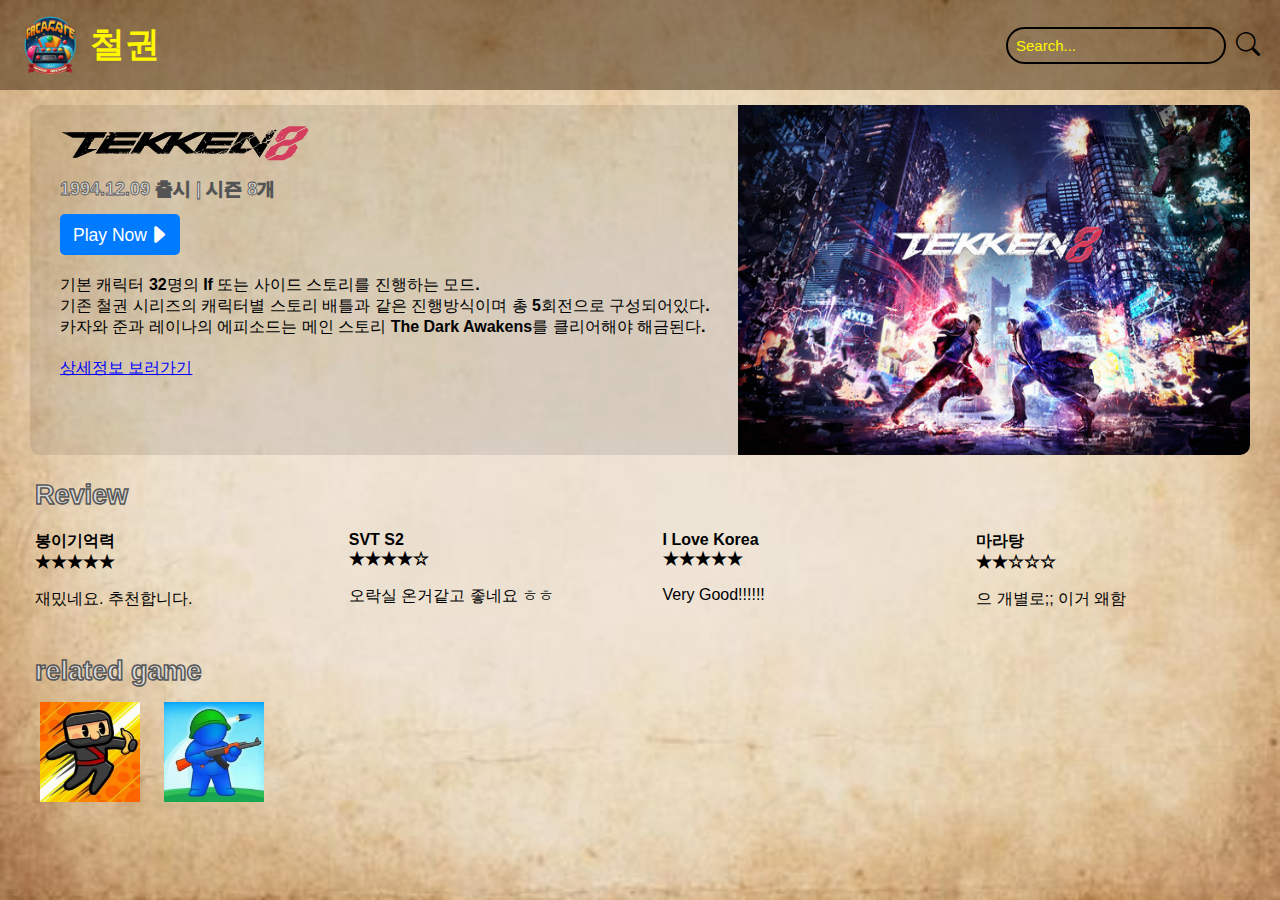
<file: RetroArcade-2/main1/main-2.html>
<!DOCTYPE html>
<html lang="ko">

<head>
    <meta charset="UTF-8">
    <meta name="viewport" content="width=device-width, initial-scale=1.0">
    <title>철권</title>
    <link rel="stylesheet" href="https://cdn.jsdelivr.net/npm/bootstrap-icons@1.11.3/font/bootstrap-icons.min.css">
    <link rel="stylesheet" href="main-2.css">
    <link rel="shortcut icon" href="mainlogo.png">
</head>

<body>
    <div class="container">
        <header class="top-bar">
            <div class="logo-title">
                <div onclick="navigateToGame('../../index')">
                    <img src="logo.png" alt="Logo" class="logo" />
                </div>
                <h1 class="title">철권</h1>
            </div>
            <div class="search-bar">
                <input type="text" id="search-input" placeholder="Search..." />
                <button id="search-button">
                    <i class="bi bi-search"></i>
                </button>
            </div>
        </header>

        <div class="game-container">
            <div class="game-info">
                <!-- <div class="game-center"> -->
                <div class="game-header">
                    <img src="small-tekken.avif" alt="" class="small-tekken">
                    <div class="game-details">
                        <div>
                            <img src="tekken-logo (2).png" alt="Tekken Logo" class="game-logo">
                            <p class="font">1994.12.09 출시 | 시즌 8개</p>
                        </div>
                        <div class="play-now">
                            <div onclick="navigateToGameLink('https://store.steampowered.com')" class="play-content">
                                Play Now</div>
                            <i class="bi bi-caret-right-fill"></i>
                        </div>
                    </div>
                </div>
                <!-- </div> -->

                <div class="story1">기본 캐릭터 32명의 If 또는 사이드 스토리를 진행하는 모드.<br>
                    기존 철권 시리즈의 캐릭터별 스토리 배틀과 같은 진행방식이며 총 5회전으로 구성되어있다.<br>
                    카자와 준과 레이나의 에피소드는 메인 스토리 The Dark Awakens를 클리어해야 해금된다.
                </div>
                <a href="/RetroArcade-3/main1/main3-1.html" class="details-link">상세정보 보러가기</a>
            </div>
            <img src="tekken-image.jpg" alt="Tekken Image" class="tekken-image">
        </div>

        <div class="story2">기본 캐릭터 32명의 If 또는 사이드 스토리를 진행하는 모드.<br>
            기존 철권 시리즈의 캐릭터별 스토리 배틀과 같은 진행방식이며 총 5회전으로 구성되어있다.<br>
            카자와 준과 레이나의 에피소드는 메인 스토리 The Dark Awakens를 클리어해야 해금된다.
        </div>
        <a href="/RetroArcade-3/main1/main3-1.html" class="details-link2">상세정보 보러가기</a>

        <div class="reviews">
            <h2>Review</h2>
            <div class="review">
                <span class="reviewer">봉이기억력</span>
                <span class="stars">★★★★★</span>
                <p>재밌네요. 추천합니다.</p>
            </div>
            <div class="review">
                <span class="reviewer">SVT S2</span>
                <span class="stars">★★★★☆</span>
                <p>오락실 온거같고 좋네요 ㅎㅎ</p>
            </div>
            <div class="review">
                <span class="reviewer">I Love Korea</span>
                <span class="stars">★★★★★</span>
                <p>Very Good!!!!!!</p>
            </div>
            <div class="review">
                <span class="reviewer">마라탕</span>
                <span class="stars">★★☆☆☆</span>
                <p>으 개별로;; 이거 왜함</p>
            </div>
        </div>

        <div class="related-games">
            <h2>related game</h2>
            <div class="related-game">
                <img src="related1.png" onclick="navigateToGameLink('https://poki.com/kr/g/parakite-ninja')" alt="Related Game 1">
            </div>
            <div class="related-game">
                <img src="related2.png" onclick="navigateToGameLink('https://poki.com/kr/g/war-master')" alt="Related Game 2">
            </div>
        </div>
    </div>
    <script>
        function navigateToGame(gameId) {
            window.location.href = gameId + '.html';
        }

        function navigateToGameLink(url) {
            window.open(url, 'https://store.steampowered.com');
        }
    </script>
</body>

</html>
</file>
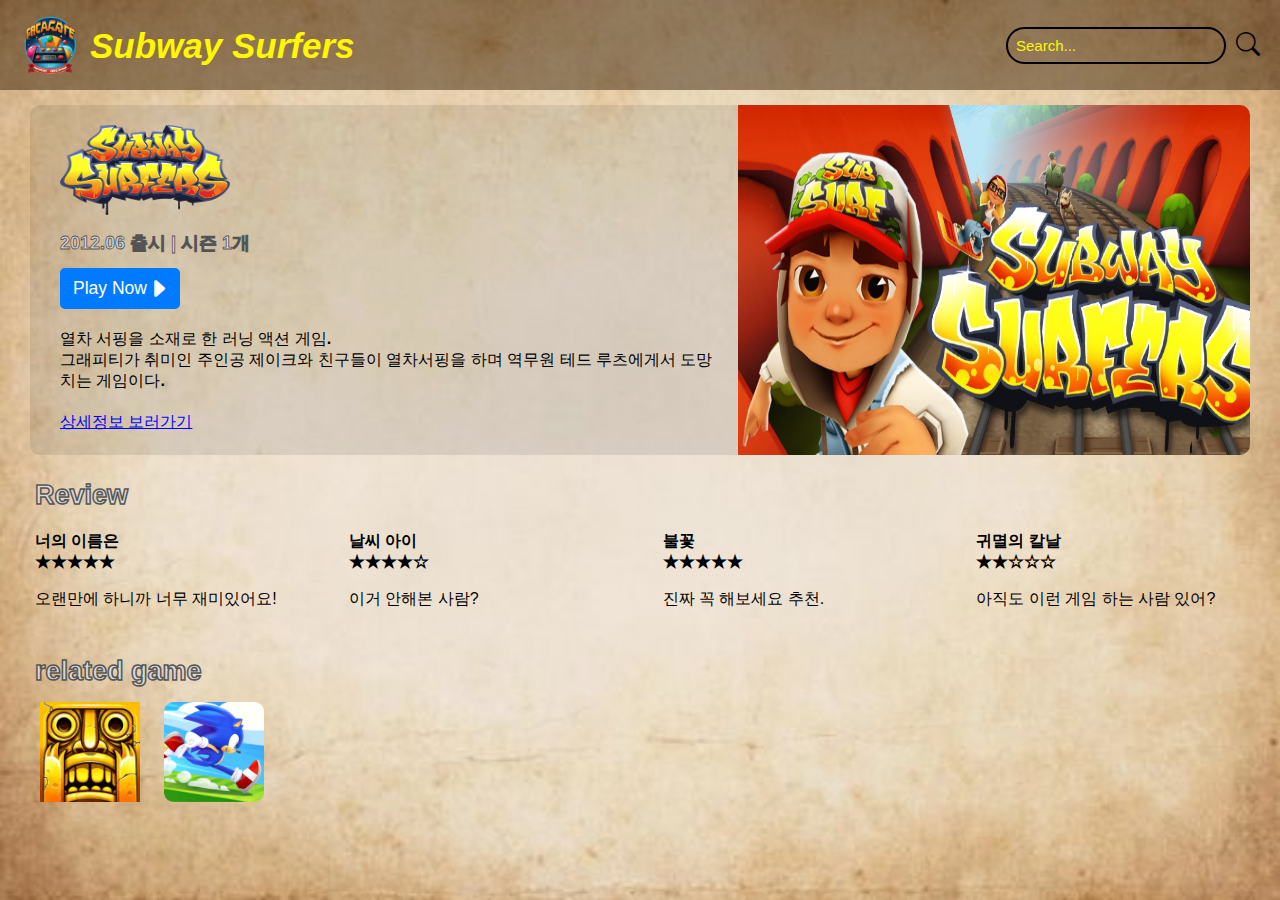
<file: RetroArcade-2/main2/main-2-1.html>
<!DOCTYPE html>
<html lang="ko">

<head>
    <meta charset="UTF-8">
    <meta name="viewport" content="width=device-width, initial-scale=1.0">
    <title>Subway Surfers</title>
    <link rel="stylesheet" href="https://cdn.jsdelivr.net/npm/bootstrap-icons@1.11.3/font/bootstrap-icons.min.css">
    <link rel="stylesheet" href="main-2-1.css">
    <link rel="shortcut icon" href="mainlogo.png">
</head>

<body>
    <div class="container">
        <header class="top-bar">
            <div class="logo-title">
                <div onclick="navigateToGame('../../index')">
                    <img src="logo.png" alt="Logo" class="logo" />
                </div>
                <h1 class="title">Subway Surfers</h1>
            </div>
            <div class="search-bar">
                <input type="text" id="search-input" placeholder="Search..." />
                <button id="search-button">
                    <i class="bi bi-search"></i>
                </button>
            </div>
        </header>

        <div class="game-container">
            <div class="game-info">
                <!-- <div class="game-center"> -->
                <div class="game-header">
                    <img src="small-subway.jpg" alt="" class="small-subway">
                    <div class="game-details">
                        <div>
                            <img src="subway.png" alt="subway Logo" class="game-logo">
                            <p class="font">2012.06 출시 | 시즌 1개</p>
                        </div>
                        <div class="play-now">
                            <div onclick="navigateToGameLink('https://poki.com/kr/g/subway-surfers#utm_source=redirect-en-ko')" class="play-content">Play Now</div>
                            <i class="bi bi-caret-right-fill"></i>
                        </div>
                    </div>
                </div>
                <!-- </div> -->

                <div class="story1">열차 서핑을 소재로 한 러닝 액션 게임.<br>
                    그래피티가 취미인 주인공 제이크와 친구들이 열차서핑을 하며 역무원 테드 루츠에게서 도망치는 게임이다.<br>
                </div>
                <a href="/RetroArcade-3/main2/main3-2.html" class="details-link">상세정보 보러가기</a>
            </div>
            <img src="subway_surfers.png" alt="subway_surfers Image" class="subway_surfers Image">
        </div>

        <div class="story2">열차 서핑을 소재로 한 러닝 액션 게임.<br>
            그래피티가 취미인 주인공 제이크와 친구들이 열차서핑을 하며 역무원 테드 루츠에게서 도망치는 게임이다.<br>
        </div>
        <a href="/RetroArcade-3/main2/main3-2.html" class="details-link2">상세정보 보러가기</a>

        <div class="reviews">
            <h2>Review</h2>
            <div class="review">
                <span class="reviewer">너의 이름은</span>
                <span class="stars">★★★★★</span>
                <p>오랜만에 하니까 너무 재미있어요!</p>
            </div>
            <div class="review">
                <span class="reviewer">날씨 아이</span>
                <span class="stars">★★★★☆</span>
                <p>이거 안해본 사람?</p>
            </div>
            <div class="review">
                <span class="reviewer">불꽃</span>
                <span class="stars">★★★★★</span>
                <p>진짜 꼭 해보세요 추천.</p>
            </div>
            <div class="review">
                <span class="reviewer">귀멸의 칼날</span>
                <span class="stars">★★☆☆☆</span>
                <p>아직도 이런 게임 하는 사람 있어?</p>
            </div>
        </div>

        <div class="related-games">
            <h2>related game</h2>
            <div class="related-game">
                <img src="related1.webp" onclick="navigateToGameLink('https://poki.com/kr/g/temple-run-2')" alt="Related Game 1">
            </div>
            <div class="related-game">
                <img src="related2.png" onclick="navigateToGameLink('https://flashgamemall.tistory.com/51')"  alt="Related Game 2">
            </div>
        </div>
    </div>
    <script>
        function navigateToGame(gameId) {
            window.location.href = gameId + '.html';
        }
        function navigateToGameLink(url) {
            window.open(url, 'https://poki.com/kr/g/subway-surfers#utm_source=redirect-en-ko');
        }
    </script>
</body>

</html>
</file>
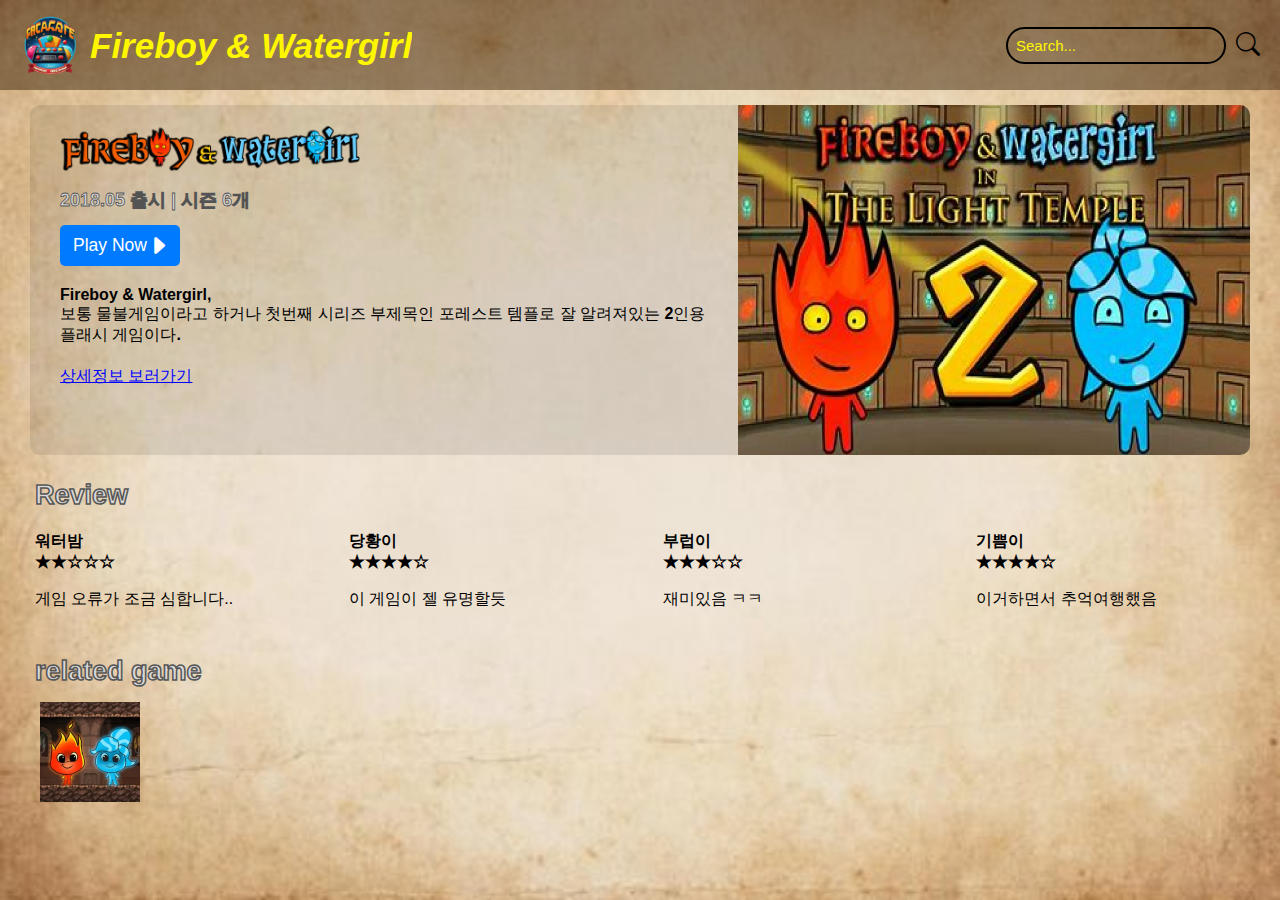
<file: RetroArcade-2/main3/main-2-2.html>
<!DOCTYPE html>
<html lang="ko">

<head>
    <meta charset="UTF-8">
    <meta name="viewport" content="width=device-width, initial-scale=1.0">
    <title>Fireboy & Watergirl</title>
    <link rel="stylesheet" href="https://cdn.jsdelivr.net/npm/bootstrap-icons@1.11.3/font/bootstrap-icons.min.css">
    <link rel="stylesheet" href="main-2-2.css">
    <link rel="shortcut icon" href="mainlogo.png">
</head>

<body>
    <div class="container">
        <header class="top-bar">
            <div class="logo-title">
                <div onclick="navigateToGame('../../index')">
                    <img src="logo.png" alt="Logo" class="logo" />
                </div>
                <h1 class="title">Fireboy & Watergirl</h1>
            </div>
            <div class="search-bar">
                <input type="text" id="search-input" placeholder="Search..." />
                <button id="search-button">
                    <i class="bi bi-search"></i>
                </button>
            </div>
        </header>

        <div class="game-container">
            <div class="game-info">
                <!-- <div class="game-center"> -->
                <div class="game-header">
                    <img src="small-FireWater.png" alt="" class="small-FireWater">
                    <div class="game-details">
                        <div>
                            <img src="FireWaterlogo.jpg" alt="FireWaterlogo Logo" class="game-logo">
                            <p class="font">2018.05 출시 | 시즌 6개</p>
                        </div>
                        <div class="play-now">
                            <div onclick="navigateToGameLink('https://fireboyandwatergirl.site/forest-temple')"
                                class="play-content">Play Now</div>
                            <i class="bi bi-caret-right-fill"></i>
                        </div>
                    </div>
                </div>
                <!-- </div> -->

                <div class="story1">Fireboy & Watergirl,<br>
                    보통 물불게임이라고 하거나 첫번째 시리즈 부제목인 포레스트 템플로 잘 알려져있는 2인용 플래시 게임이다.<br>
                </div>
                <a href="/RetroArcade-3/main3/main3-3.html" class="details-link">상세정보 보러가기</a>
            </div>
            <img src="FireWater.jpg" alt="FireWater Image" class="FireWater Image">
        </div>

        <div class="story2">Fireboy & Watergirl,<br>
            보통 물불게임이라고 하거나 첫번째 시리즈 부제목인 포레스트 템플로 잘 알려져있는 2인용 플래시 게임이다.<br>
        </div>
        <a href="/RetroArcade-3/main3/main3-3.html" class="details-link2">상세정보 보러가기</a>

        <div class="reviews">
            <h2>Review</h2>
            <div class="review">
                <span class="reviewer">워터밤</span>
                <span class="stars">★★☆☆☆</span>
                <p>게임 오류가 조금 심합니다..</p>
            </div>
            <div class="review">
                <span class="reviewer">당황이</span>
                <span class="stars">★★★★☆</span>
                <p>이 게임이 젤 유명할듯</p>
            </div>
            <div class="review">
                <span class="reviewer">부럽이</span>
                <span class="stars">★★★☆☆</span>
                <p>재미있음 ㅋㅋ</p>
            </div>
            <div class="review">
                <span class="reviewer">기쁨이</span>
                <span class="stars">★★★★☆</span>
                <p>이거하면서 추억여행했음</p>
            </div>
        </div>
    </div>

    <div class="related-games">
        <h2>related game</h2>
        <div class="related-game">
            <img src="related3.jpg" onclick="navigateToGameLink('https://flashgamemall.tistory.com/308')"
                alt="Related Game 1">
        </div>
    </div>
    </div>
    <script>
        function navigateToGame(gameId) {
            window.location.href = gameId + '.html';
        }
        function navigateToGameLink(url) {
            window.open(url, 'https://fireboyandwatergirl.site/forest-temple');
        }
    </script>
</body>

</html>
</file>
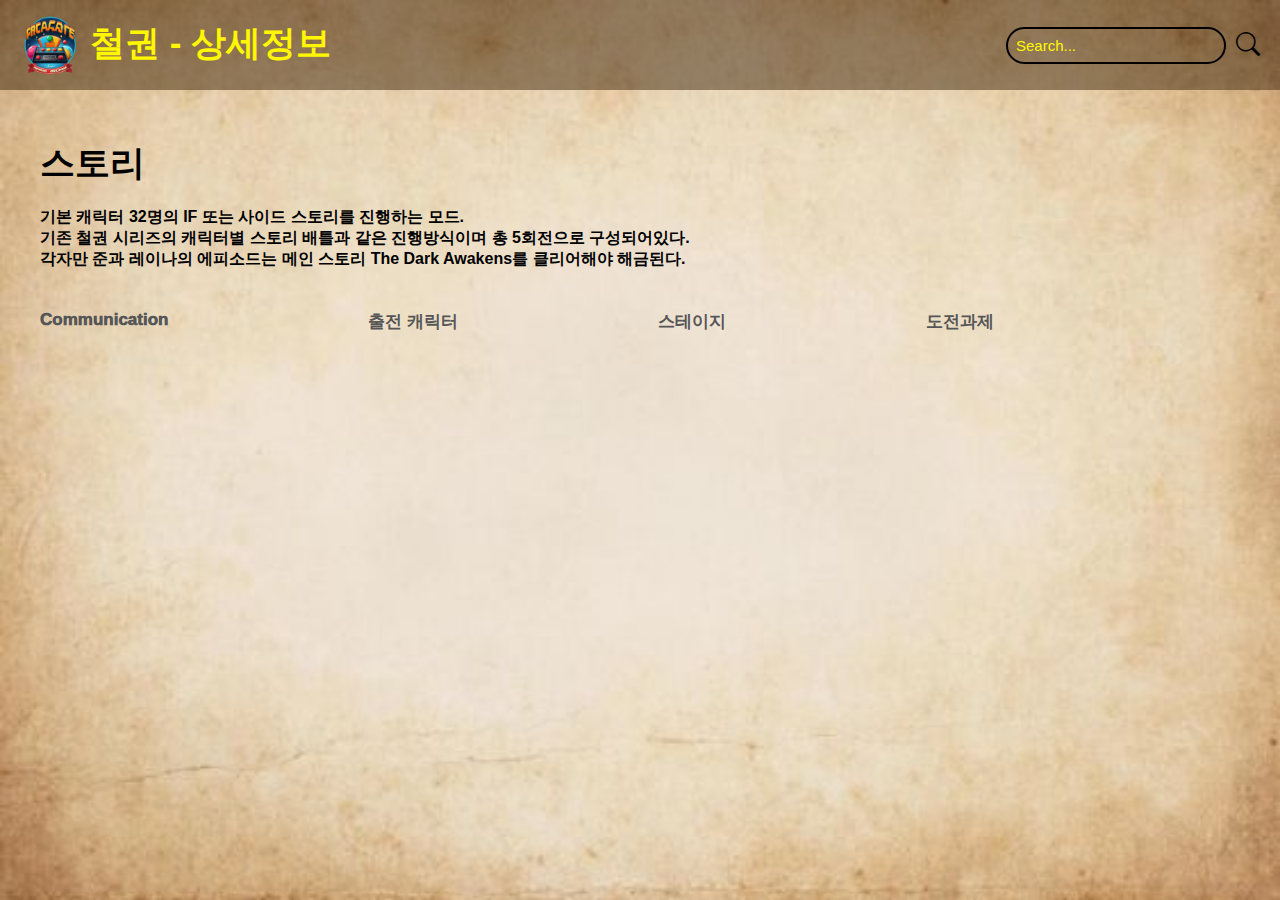
<file: RetroArcade-3/main1/main3-1.html>
<!DOCTYPE html>
<html>

<head>
    <meta charset="UTF-8">
    <meta name="viewport" content="width=device-width, initial-scale=1.0">
    <title>철권 - 상세정보</title>
    <link rel="stylesheet" href="main3-1.css">
    <link rel="stylesheet" href="https://cdn.jsdelivr.net/npm/bootstrap-icons@1.11.3/font/bootstrap-icons.min.css" />
</head>

<body>
    <div class="container">
        <header class="top-bar">
            <div class="logo-title">
                <div onclick="navigateToGame('../../index')">
                    <img src="logo.png" alt="Logo" class="logo" />
                </div>
                <h1 class="title">철권 - 상세정보</h1>
            </div>
            <div class="search-bar">
                <input type="text" id="search-input" placeholder="Search..." />
                <button id="search-button">
                    <i class="bi bi-search"></i>
                </button>
            </div>
        </header>
        <div class="game-detailst">
            <h2>스토리</h2>
            <p class="story-description">
                기본 캐릭터 32명의 IF 또는 사이드 스토리를 진행하는 모드.<br>
                기존 철권 시리즈의 캐릭터별 스토리 배틀과 같은 진행방식이며 총 5회전으로 구성되어있다.<br>
                각자만 준과 레이나의 에피소드는 메인 스토리 The Dark Awakens를 클리어해야 해금된다.
            </p>
            <div class="category">
                <div class="game-info-table">
                    <div class="row header">
                        <div class="click-data1" onclick="toggleRow('communication')">
                            <div class="data1">Communication</div>
                        </div>
                        <div class="click-data2" onclick="toggleRow('data1')">
                            <div class="data2">출전 캐릭터</div>
                        </div>
                        <div class="click-data3" onclick="toggleRow('data2')">
                            <div class="data3">스테이지</div>
                        </div>
                        <div class="click-data4" onclick="toggleRow('data3')">
                            <div class="data4">도전과제</div>
                        </div>
                    </div>
                </div>
                <div class="details-content" id="details">
                    <div class="data1-content content">
                        -니나 윌리엄스<br>
                        -데빌 진<br>
                        -라스 알렉산데르손<br>
                        -레오 클리젠<br>
                        -레이나<br>
                        -레이븐<br>
                        -리 차오랑<br>
                        -리로이 스미스<br>
                        -리리 로슈포르<br>
                        -링 샤오유<br>
                        -마샬 로우<br>
                        -미시마 카즈야<br>
                        -브라이언 퓨리<br>
                        -빅터 슈발리에<br>
                        -샤힌<br>
                        -세르게이 드라그노프<br>
                        -스티브 폭스<br>
                        -아수세나<br>
                        -알리사 보스코노비치<br>
                        -요시미츠<br>
                        -자피나<br>
                        -잭-8<br>
                        -카자마 아스카<br>
                        -카자마 준<br>
                        -카자마 진<br>
                        -쿠마<br>
                        -클라우디오 세라피노<br>
                        -킹<br>
                        -팬더<br>
                        -펭 웨이<br>
                        -폴 피닉스<br>
                        -화랑
                    </div>
                    <div class="data2-content content">
                        Arena : 
                        철권 4부터 역사와 전통을 자랑하는 옥타곤형 경기장 스테이지.
                        한 쪽엔 현재 시합 중인 캐릭터들의 프로필 이미지가 홀로그램으로 떠있고, 반대편엔 중계 모니터가 있다.
                        이 스테이지의 1라운드 배경음악이 바로 캐릭터 공개 트레일러마다 깔리는 그 음악이다.
                        메인 스토리에서는 카자마 진이 여기서 예선전을 치루며 레이나랑 화랑을 상대하게 된다.
                        또한 캐릭터 에피소드가 철권 토너먼트에 바탕을 둔 캐릭터들은 (거의) 모든 대전을 여기에서 치룬다.
                        한 가지 특이사항으로 기존 Arena 스테이지에서는 바닥 쪽에 G사의 로고가 표시되어 있지만 캐릭터 에피소드에서는 미시마 재벌의 로고가 표시된다.
                        이는 캐릭터 에피소드 설정이 미시마 재벌의 잔존 수뇌부가 미시마 헤이하치의 사망 이후 새로운 총수를 등극시키기 위해 철권 토너먼트를 개최한다는 설정이기 때문.

                        Arena (Underground) : 
                        TGC 트레일러에서 잠시, 세르게이 드라그노프 트레일러에서 제대로 공개된 스테이지.
                        장소는 Arena와 같지만 관중들이 없으며 내부의 불이 다 꺼져있고, 곳곳에 트러스와 레이허가 설치돼 있는데 여기 달린 조명만 켜져 있다.
                        무대 가장자리는 철망 대신 철제 울타리로 둘러싸여 있으며 그 밖에서는 G사 대원들이 보초를 서고 있다.
                        Arena와 같은 브금을 공유한다.
                        메인 스토리에서는 폴과 로우가 출전한 철권 토너먼트의 북미 A블록 예선이 진행되는 장소다.
                        월 바운드가 되는 벽 쪽에는 C3H5N3O9라는 문구가 적혀 있는데, 니트로글리세린의 화학식이다.

                        Urban Square (Evening) : 
                        어번 스퀘어의 저녁 버전.
                        라운드가 지남에 따라1 - .오후 - 2.황혼이 지는 저녁 - 3.한밤
                        순으로 배경이 바뀌며, 밤이 되면 화려한 도시 야경을 보여준다.
                        낮과는 달리 건물 전광판에서 현재 벌어지는 대전이 생중계되고 있다.

                        Urban Square : 
                        뉴욕의 맨해튼 랜드마크인 타임스 스퀘어를 모티브로 만든 듯한 도시 한복판의 벽맵.
                        벽은 폴리스라인이나 울타리 및 푸드트럭으로 구성되어 있으며, 폴리스라인 부근 경찰차에 벽꽝이 되면 사이렌이 울린다.
                        스테이지 뒷편에는 리로이와 그의 애완견 슈거의 동상이 보이며, 그 외에도 배경에 철권 캐릭터들의 사업을 많이 보여준다.
                        (예: 리로이의 SMITH CAFFEE, 밥의 BOB BURGER, 리의 VIOLET SYSTEMS 등)
                        Urban Square (Evening)과 같은 브금을 공유한다.
                        메인 스토리 1장에서 미시마 카즈야랑 카자마 진이 서로 재회하자마자 여기서 첫 싸움을 치루는데 이때는 G사의 침공 때문에 거리가 폐허로 변했다.

                        Yakushima : 
                        카자마 준의 트레일러와 함께 공개된 스테이지.
                        카자마 진이 어린 시절 준이랑 함께 지낸 고향으로 전체적인 풍경은 철권: 블러드라인에서 등장했던 야쿠시마에 있는 산의 모습과 유사하다.
                        모서리를 깎은 직사각형 벽맵으로 위장한 실질적 무한 맵.
                        숲이 우거진 자연에서 싸우게 되며, 앞서 공개된 투기장 맵 처럼 벽과 벽까지의 거리가 상당히 먼 맵.
                        벽 너머에는 사슴을 비롯한 동물들이 거닐고 있고, 큰 나무에는 금줄이 매여있다.
                        게임 플레이 영상에서 넓이가 무려 80 x 120 = 9600으로 확인되었는데, 지금까지 가장 컸던 전작 하워드 저택 2층의 42x22=924의 10배가 넘는 넓이다.
                        메인 스토리 후반부에서 라스 알렉산데르손의 위그드라실 + 빅터의 UN vs 카즈야의 G사 간의 전쟁이 벌판에서 벌어지고 아자젤을 흡수한 데빌 카즈야가 데빌 블래스터로 이
                        일대를 날려버린 다음 진을 필사적으로 지키려는 라스를 쓰러뜨린다.

                        Coliseum of Fate : 
                        이탈리아의 콜로세움을 바탕으로 한 스테이지.
                        원형 또는 타원형 무대로 넓이는 야쿠시마의 반도 안되지만 세 번째로 넓은데(58 x 70 = 4060) 실제 플레이를 할 땐 무한에 가까울 만큼 매우 넓다.
                        메인 스토리 5장에서 예선전 통과 후 본선으로 진출한 선수들이 시합을 치루는 스테이지로 6장에서는 대회 도중 자피나로부터 추출한 아자젤을 카즈야가 쓰러뜨리고 그 힘을
                        흡수해 여러 격투가들을 압도한다.
                        아케이드 모드에서 한 라운드만 퍼펙트 승리 시에 8스테이지 최종 보스로 등장하는 아자젤을 여기서 상대한다.
                        이때는 스테이지 배경이 매우 어두워지며 BGM은 철권 6 Azazel's Chamber 스테이지 BGM을 어레인지한 음악으로 바뀐다.

                        Rebel Hangar : 
                        라스가 이끄는 반란군 부대 위그드라실이 운영하는 비행정 비도프니르의 격납고.
                        메인 스토리에서는 카자마 진과 라스 알렉산데르손, 레오 클리젠이 싸우는 무대다.
                        네모난 벽맵으로 발코니 브레이크가 있는 스테이지.
                        2층에서는 기존에 있던 발코니 브레이크 기믹이 4각형의 스테이지 형태 중 한쪽에 적용되어 있고, 1층에서는 직사각형의 짧은 변 두 곳에 월 블래스트 기믹이 있다.

                        Fallen Destiny : 
                        1차 트레일러에서부터 공개된 스테이지.
                        뇌우와 폭풍이 몰아치는 바닷가 위에 배경에 불타는 숲이 있으며, 바다에는 큰 배가 떠있다.
                        메인 스토리에서 진과 카즈야의 싸움으로 인해 우주 근처까지 솟아오른 잔해들이 그대로 낙하하여 생긴 새로운 섬이다.
                        이 곳에서 전작의 화산 맵인 BRIMSTONE & FIRE에서 벌어진 카즈야와 헤이하치의 최종 결전처럼, 진과 카즈야의 최종 결전이 벌어진다.
                        아케이드 배틀에서도 마지막 8 스테이지에 최종 보스로 등장하는 데빌 카즈야를 이 스테이지에서 상대한다.
                        라데온 그래픽 카드에서 유독 폴라리스 에러를 많이 뿜어내는 맵이다.

                        Descent into Subconscious : 
                        트레일러에서 등장한 스테이지. 전작의 Forgotten Realms, 일명 사원맵이라 불리던 스테이지처럼 플로어 브레이크가 다중으로 일어나는 스테이지이고, 일본풍 지옥인
                        위층에서 시작해 플로어 브레이크로 서양풍 지옥으로 떨어지며, 한 번 더 플로어 브레이크를 일으키면 메마른 사막 스테이지까지 도달할 수 있는 스테이지다.
                        시작할 때의 스테이지는 철권 5 시절의 Hell's Gate의 요소들이 들어가 있다.
                        여기서는 하드 플로어 브레이크로, 바닥을 두 번 찍거나, 파이널 라운드에서 바닥을 찍을 시 아래 층으로 떨어진다.
                        아래 층으로 떨어질 수 있는 상태에는 바닥이 붉은색으로 변하므로 쉽게 알 수 있다.
                        아래층 스테이지는 철권 6에서 진이 중간 보스로 나오는 스테이지 Gargoyle's Perch가 오마주되었다.
                        여기서는 한번에 플로우 브레이크가 가능하다.
                        아래층 스테이지에서 한 번 더 플로어 브레이크를 발동시키면 배경에 바닥이 쩍쩍 갈라진 땅과 말라죽은 나무, 땅에서 솟은 베르세르크의 강마의 의식과 비슷한 형태의 거대한 손과
                        그 손에 감긴 쇠사슬이 보이는 사막과도 같은 스테이지로 낙하한다.
                        이 스테이지는 넓이가 72 X 72 = 5184로 야쿠시마에 이어 두번재로 넓은 맵이다.
                        이 맵의 배경 저 멀리에 준으로 추정되는 캐릭터가 걸어가는 모습과 과거의 진이 앉아있는 모습을 볼 수 있다.
                        이 모습들은 철권 태그 1 콘솔 오프닝에서 폐허에 앉아있는 진과 걸어가는 준의 구도와 매우 유사하다.
                        메인 스토리 12장에서는 진이 심상세계에서 데빌 진을 만나 싸움과 대화를 통해 서로를 받아들이며 동화하는 것으로 데빌 인자를 완전히 제어하게 되었다.

                        Sanctum : 
                        위 야쿠시마 스테이지에서 보이던 석재 토리이 안쪽으로 추정되는 스테이지.
                        스타트 지점인 2층에서는 본작에서 새로 추가된 하드 월 브레이크 기믹이 등장한다.
                        각 플레이어의 등 뒤에 있으며, 벽 근처에서 상대를 밀어내는 공격을 두 번 맞힐 경우 벽이 붕괴되며 상대를 멀리 밀어낸다.
                        양쪽 벽 중 하나가 부서진 후 다음 라운드가 시작되거나 파이널 라운드가 시작되면 동굴 천정의 종유석이 떨어져 충격으로 바닥이 깨지고 아래로 떨어져 아래층에서 라운드가
                        시작된다.
                        아래층은 윗층보다 가로 길이가 좁지만 울타리로 되어있는 벽에서 월 브레이크 기믹이 발생하며, 모든 벽이 깨지면 세로로 긴 벽맵이 된다.
                        메인 스토리 13장에서 데빌 진이랑 동화된 카자마 진 vs 완전체 데빌 카즈야 간의 싸움이 이곳 아래층에서 벌어진다.

                        Into the Stratosphere : 
                        지구를 공전하는 지형 위에서 싸우는 스테이지이다.
                        배경에 지구가 있고 스테이지 가장자리엔 바람 이펙트를 볼 수 있다.
                        특징으로는 한 쪽이 매치포인트가 될 시, 가장자리에 붙어 있던 파편들이나 잔해물들이 떨어져 나가고 가장자리 지면이 솟아 오르며 스테이지가 기존의 정팔각형에서 가로로 길어진
                        직팔각형의 벽맵으로 변형된다.
                        또한 스테이지 바닥이 뜨거워지면서 기존의 플로어 브레이크 기믹의 발동 조건처럼 상대 캐릭터를 바닥에 꽂는 모션의 기술을 적중시키면 해당 지면에서 뜨거운 용암이 솟구쳐 오르며
                        캐릭터를 다시 한 번 띄우는 작중 최초로 플로어 블래스트(Floor Blast)기믹이 있는 스테이지가 된다.
                        메인 스토리에선 트루 데빌 카즈야가 야쿠시마를 쓸어버리기 위해 날린 거대 에너지볼을 엔젤 진이 바다로 던진 후 그 충격으로 솟아오른 지반이 성층권을 한참 지나 지구가 밖까지
                        날아간 지형으로, 후에 일본으로 떨어져 상단의 Fallen destiny 맵이 된다.
                        아케이드 배틀에서 트루 데빌 카즈야나 엔젤 진과 대전 시에도 이 스테이지에서 싸운다.
                        맵 이름은 '성층권으로'라는 뜻이지만 맵은 지구를 향해 떨어지고 있지 않으며, 지구로 떨어진다고 쳐도 맵이 아예 지구 밖에 있는지라 성층권 밖에 있는 중간권, 열권부터 만날
                        것이기 때문에 어떻게 봐도 '성층권으로'라는 이름은 맵을 잘 나타내는 이름이라고 보기는 어렵다.
                        플로어 블래스트가 기믹이 터질때 10의 고정대미지, 강제로 정면 축보정, 위로 튀어오르는 긴 모션 때문에 여유있는 기술 입력 난이도까지 기존의 플로어 브레이크의 완전한
                        상위호환에 가까운데 맵이 이동하는 것이 아닌 기존 맵에서 기믹이 발동한다는 점 때문에 필드 풀콤보 - 플로어 블래스트 - 벽콤보까지 이어져 게임이 터지는 경우가 많다는 유저
                        피드백에 의해 스타트 지점이 90도 회전하여 세로로 긴 맵이 되었다.
                        특히 킹의 경우엔 원래도 콤보 중 샤이닝 - 바닥붕괴 - 샤이닝 콤보와 왼/오/양잡이 다있어 풀기 힘든 바닥붕괴 잡기들이 깡댐도 센 덕분에 전작의 사원맵을 킹맵소리를 듣게
                        만들 정도로 바닥붕괴와 상성이 좋았는데 모든 바닥붕괴 잡기들이 정면 축보정되어 콤보 마무리로 샤이닝이 들어가게 되고 전 캐릭터 중 손에 꼽는 성능인 17프레임
                        64대미지의 히트 스매시까지 바닥붕괴가 달려 전작의 사원맵의 악명을 뛰어넘는 킹맵으로 불리고 있다.

                        Ortiz Farm : 
                        아수세나 밀라그로스 오르티스 카스티요 트레일러에서 등장한 스테이지.
                        최초로 트레일러에서 맵 BGM이 등장했으며, 산 중턱에 위치한 알파카들이 서식하는 목초지라는 점에서는 철권6에서 모두에게 충격을 준 Hidden Retreat(통칭 양맵,
                        요들송이 나옴)와 컨셉을 공유하는 것으로 보인다.
                        발코니를 부순 뒤 내려온 구역에선 바닥이 부서지며, 바닥 붕괴시 나오는 구역은 4각형 링인 윗 구역과 달리 8각형으로 되어 있다.
                        각 벽은 최초 벽꽝시 반대편으로 튕겨나가는 새로운 기믹이 적용되었다. 스테이지의 하늘 외곽 한편에 UFO가 하늘을 날아다니고 있고, 배경 한구석에 외계인이 있다.
                        리차오랑 맵과 함께 맵 기믹이 3개나 존재하며 발코니만 깨지면 1층에는 전체 구간 플로어 브레이크, 지하에는 전 방향에 총 8개의 월 바운드가 존재하는데 맵 크기까지 작기
                        때문에 맵 기믹을 적극적으로 활용하는 쪽이 유리하게 되어있다.
                        특히 최강 단타 대미지의 붕권, 벽꽝 기믹 발동이 가능한 하단 벽력장/히트스매시, 두 종류의 벽꽝잡기까지 가져 기존에도 벽 관련 기믹이 있는 맵에서 소위 말하는 사기치는
                        플레이 하나는 끝내줬던 폴은 어떻게든 상대를 지하 1층으로 끌고 가는 것이 좋다.

                        Celebration on the Seine : 
                        빅터 트레일러에서 공개된 정사각형 스테이지.
                        센강을 항해하는 유람선 위를 배경으로 하는 스테이지이며 배경에 에펠 탑이 보인다.
                        그리고 빅터 전용 맵이여서 그런지 빅터가 싸우지 않으면 옆에서 싸움 구경을 한다.

                        Secluded Training Ground : 
                        레이나 트레일러에서 공개된 스테이지.시리즈마다 있던 미시마 도장 컨셉(네모나고 좁은 벽맵)의 도장으로, 벽에 미시마 가문의 가몬이 새겨졌고 미시마류면 다쓰는 풍신권-뇌신권의
                        어원이 된 풍신상-뇌신상과 증장천왕상이 있으며, 한쪽 문짝에는 후우진(풍신)과 라이진(뇌신)이 그려진 풍신뇌신도가 그려져 있다.
                        EVO 쇼케이스 설명에서 한쪽 벽이 부서진 스샷을 보여주어 다른 스테이지처럼 라운드의 변화에 따라 외관이 바뀌는 것으로 추정된다.
                        전작의 기스맵을 계승하여 각 플레이어의 등 뒤에 총 3번 이용 가능한 월 브레이크 기믹이 있다.
                        벽이 부숴질 때마다 가로 길이가 길어져 모든 벽이 부숴진 가로 길이는 108m로 120m인 야쿠시마 다음으로 긴 길이다.
                        벽이 부숴질수록 가로 벽을 이용한 콤보를 넣기 어려워지기 때문에 세로 벽을 이용해야 하며, 초반에는 월 브레이크를 이용한 콤보력이 주가 된다면 후반에는 횡신 등을 이용해
                        상대를 세로 벽으로 몰아넣기 위한 심리전이 주가 된다.

                        Elegant Palace : 
                        바하마에 있다는 리 차오랑의 저택으로 추정되는 스테이지.
                        벽에는 리의 초상화도 걸려 있다.
                        일반적인 맵 기믹은 월 브레이크를 제외하고[ 한 콤보에 여러 번 기믹을 발동시키는 것이 불가능하지만 하드 월과 발코니는 한 콤보에 둘 다 파괴하는 것이 가능하다.
                        하드 월과 발코니 사이의 거리도 매우 가깝고 하드 월 브레이크 시 피격자가 쭉 밀려나는 판정이라 발코니까지 보내는 것도 매우 쉬우니 벽콤보를 넣고 발코니를 부술 수 있는
                        심리를 걸 것인지 아니면 둘다 부숴버려서 확실하게 큰 대미지를 뽑을 지를 선택하면 된다.

                        Midnight Siege : 
                        반쯤 무너진 콘크리트 폐건물로 배경에 헬리콥터가 날아다니며 이따금 스테이지에 조명을 비춘다.
                        또한 사격하는 전차도 보이고 미시마 재벌의 로고가 붙어있는 건물이 보인다.
                        새로운 기믹을 보여주는 스테이지로 벽의 일부분에 붉게 강조표시된 불발탄에 강벽꽝을 시키면 폭발하며 벽꽝된 상대는 데빌진의 데빌 트위스터(횡 RP)에 맞은 듯한 모션으로 높이
                        뜬다.
                        불발탄이 듬성듬성 박혀있지만 불발탄이 배치된 쪽의 벽 모든 부분에서 기믹이 발동된다.
                    </div>
                    <div class="data3-content content">일반 37개 + 숨겨진 10개 = 총 47개의 도전 과제(또는 업적)이 있고, 아이콘은 대전 캐릭터 다수 및
                        아케이드 퀘스트 모드의 캐릭터 소수의 아이콘에 (백금/금/은/동) 숫자 8로 이루어져 있으며, 8편 출시시 기본 제공되는 32캐릭터는 모두 동색 아이콘에
                        하나씩 배정되어 있다. 특이한 명칭들 몇몇을 제외하면 업적의 명칭은 아이콘의 캐릭터에 관련된 대사가 대부분인데, 어투는 비슷하게 번역되었으나 글귀의 토씨는
                        인게임의 것과는 약간 다른 부분이 좀 있다.

                        철권 7의 도전과제 난이도처럼 격투게임에 약간의 경험이라도 있는 게이머라면 모든 도전과제를 여유롭게 깰수 있다. 마음만 먹으면 하루만에 올 클리어 가능한 수준.
                        스토리와 아케이드 퀘스트를 진행하는 과정중에 도전과제의 절반 이상이 자연스럽게 달성된다. '오프라인 대인전 제외'는 Versus-Player VS Player 및
                        Practice가 제외된다. 하지만 그 외에는 상관 없기 때문에 달성이 까다로운 것 일부는 Versus-Player VS CPU나 아케이드 등에서 CPU상대로
                        난이도 EASY로 설정하고 조건을 달성하면 된다.

                        온라인 그룹 매치 1승 과제는 온라인 로비에서 그룹매치를 하는 사람을 찾는게 살짝 문제일뿐 우승할 필요없이 1승만 하면 되므로 매우 쉽다.

                        타인의 고스트는 라운지에서 바로 매칭하는 방법과 프로필을 눌러서 고스트를 다운로드한 뒤 SUPER GHOST BATTLE에서 격파하는 방법이 있다. 미리 준비된
                        CPU(개발자) 고스트는 해당되지 않는다. 하는 방법을 몰라서 헤맬 수 있는 과제.

                        격투게임 초보에게 뱅퀴셔 달성은 굉장히 힘들어 보이겠지만 오프라인 계급도 인정되는데다가 8편에서는 노가다 필요없이 아케이드 퀘스트 진행 과정에서 자연스럽게
                        오프라인 계급이 올라가기에 전작들보다도 쉽게 달성된다. 다만 실제 사람 상대로 온라인 매치 종류별로 1승, 합계 3승은 해야하는 과제가 초보에게는 통곡의 벽이
                        될수있다.

                        아래 표의 아이콘은 스팀 도전 과제의 아이콘으로 플스 트로피와 엑박 도전 과제의 아이콘과는 다르다. 표의 순서도 스팀 도전 과제 기본 순서다.
                    </div>
                </div>
            </div>
        </div>
    </div>
    <script src="main3-1.js"></script>
    <script>
        function navigateToGame(gameId) {
            window.location.href = gameId + '.html';
        }
    </script>
</body>

</html>
</file>
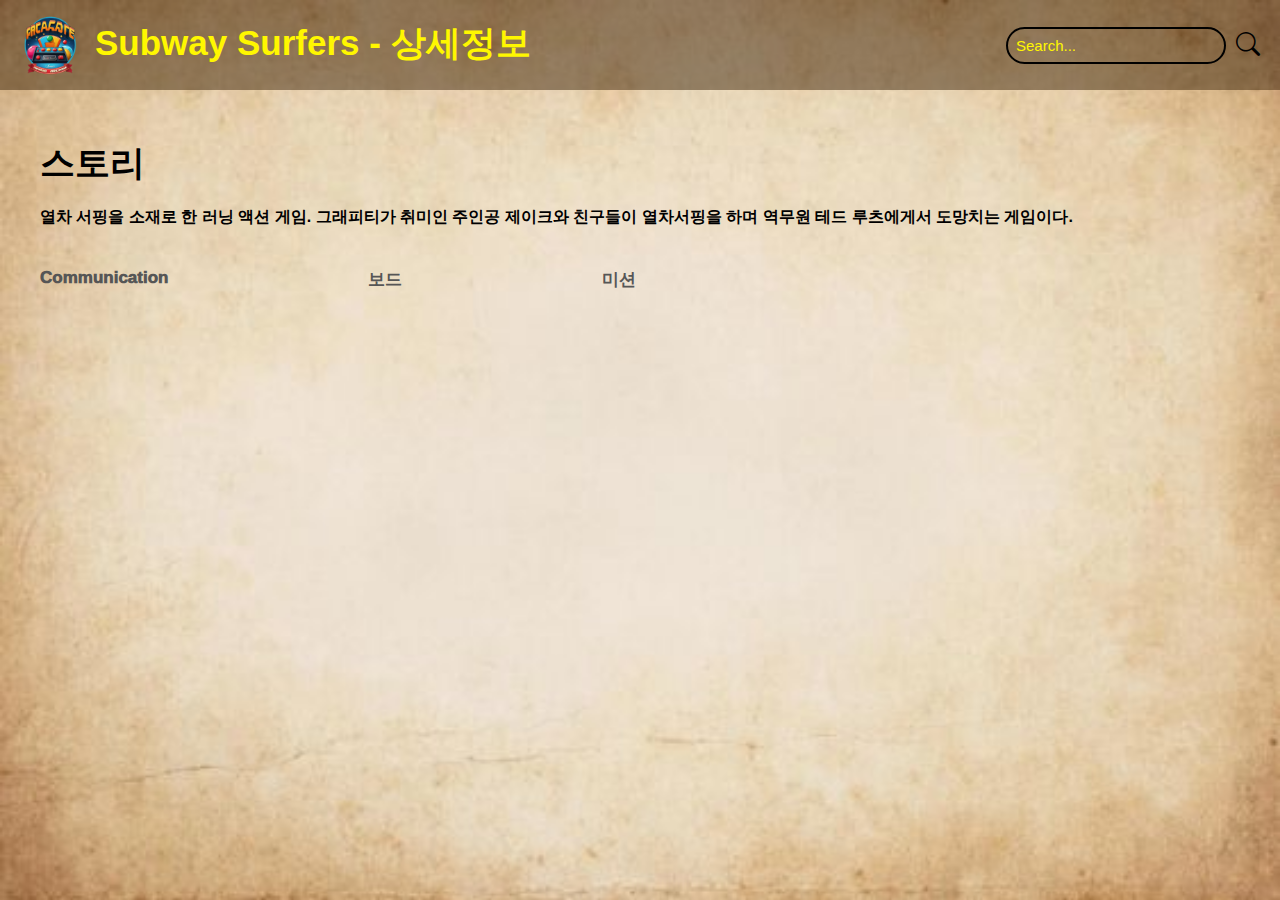
<file: RetroArcade-3/main2/main3-2.html>
<!DOCTYPE html>
<html>

<head>
    <meta charset="UTF-8">
    <meta name="viewport" content="width=device-width, initial-scale=1.0">
    <title>Subway Surfers - 상세정보</title>
    <link rel="stylesheet" href="main3-2.css">
    <link rel="stylesheet" href="https://cdn.jsdelivr.net/npm/bootstrap-icons@1.11.3/font/bootstrap-icons.min.css" />
</head>

<body>
    <div class="container">
        <header class="top-bar">
            <div class="logo-title">
                <div onclick="navigateToGame('../../index')">
                    <img src="logo.png" alt="Logo" class="logo" />
                </div>
                <h1 class="title">Subway Surfers - 상세정보</h1>
            </div>
            <div class="search-bar">
                <input type="text" id="search-input" placeholder="Search..." />
                <button id="search-button">
                    <i class="bi bi-search"></i>
                </button>
            </div>
        </header>
        <div class="game-detailst">
            <h2>스토리</h2>
            <p class="story-description">
                열차 서핑을 소재로 한 러닝 액션 게임.
                그래피티가 취미인 주인공 제이크와 친구들이 열차서핑을 하며 역무원 테드 루츠에게서 도망치는 게임이다.
            </p>
            <div class="category">
                <div class="game-info-table">
                    <div class="row header">
                        <div class="click-data1" onclick="toggleRow('communication')">
                            <div class="data1">Communication</div>
                        </div>
                        <div class="click-data2" onclick="toggleRow('data1')">
                            <div class="data3">보드</div>
                        </div>
                        <div class="click-data3" onclick="toggleRow('data2')">
                            <div class="data4">미션</div>
                        </div>
                    </div>
                </div>
                <div class="details-content" id="details">
                    <div class="data1-content content">
                        게임 중에 화면을 빠르게 2번 터치하면 보드를 사용할 수 있다. 보드는 충돌해도 게임오버가 되지 않도록 보호해 주며, 30초간 유지된다. 특수능력이 있는 보드들도
                        있다.<br>
                        1. 2단 점프<br>
                        2. 슈퍼 점프: 점프 높이가 2배로 높아진다.<br>
                        3. 초고속: 속도가 2배가량 빨라진다.<br>
                        4. 선로 순간이동: 옆 선로로 빠르게 이동할 수 있다.<br>
                        5. 부드러운 드리프트: 점프 상태에서 하늘다람쥐처럼 약 3초간 활공할 수 있다. 2단 점프나 슈퍼 점프와 함께 사용하면 더 오랫동안 활공할 수 있다.<br>
                        6. 낮은 자세 유지: 눕거나 엎드린 자세가 되므로 낮은 장애물을 지날 때 자세를 숙이지 않아도 된다.
                    </div>
                    <div class="data2-content content">
                        얻을 수 있는 점수의 배수를 높이기 위한 미션과 데일리 미션이 있다. 전자는 다음과 같다.<br>
                        1. X24 Pick up 500 coins with power jumper<br>
                        2. Roll 200 times<br>
                        3. Complete 4 daily challenges<br>
                        파워 점퍼 아이템으로 500코인 먹기, 200번 구르기, 일일미션 4회 완료를 하게 되면 점수의 배수가 1올라가 24배가 된다.
                        데일리 미션은 매일 리필되며 게임 중 특수 아이템이 나올 자리에 특별하게 알파벳이 나온다. 간단한 영어단어이며 이것을 모두 모으면 일일미션 보상이 주어진다. 5일
                        연속 달성 시 슈퍼 미스테리상자를 얻을 수 있다.
                        이밖에도 맵이 바뀌었을 때 맵의 상징을 10개 수집하는 미션도 있다.
                    </div>
                </div>
            </div>
        </div>
        <script src="main3-2.js"></script>
        <script>
            function navigateToGame(gameId) {
                window.location.href = gameId + '.html';
            }
        </script>
</body>

</html>
</file>
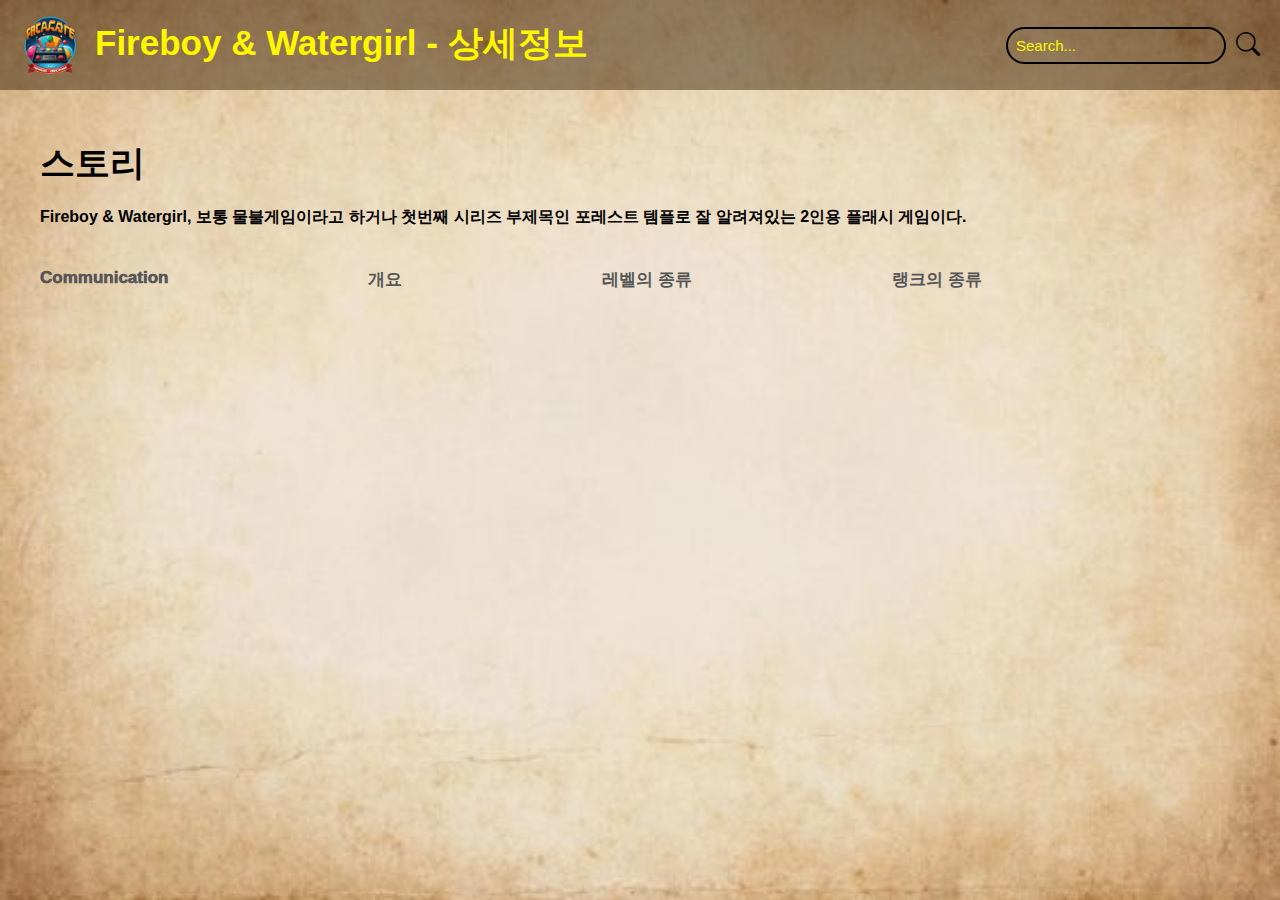
<file: RetroArcade-3/main3/main3-3.html>
<!DOCTYPE html>
<html>

<head>
    <meta charset="UTF-8">
    <meta name="viewport" content="width=device-width, initial-scale=1.0">
    <title>fireboy & watergirl - 상세정보</title>
    <link rel="stylesheet" href="main3-3.css">
    <link rel="stylesheet" href="https://cdn.jsdelivr.net/npm/bootstrap-icons@1.11.3/font/bootstrap-icons.min.css" />
</head>

<body>
    <div class="container">
        <header class="top-bar">
            <div class="logo-title">
                <div onclick="navigateToGame('../../index')">
                    <img src="logo.png" alt="Logo" class="logo" />
                </div>
                <h1 class="title">Fireboy & Watergirl - 상세정보</h1>
            </div>
            <div class="search-bar">
                <input type="text" id="search-input" placeholder="Search..." />
                <button id="search-button">
                    <i class="bi bi-search"></i>
                </button>
            </div>
        </header>
        <div class="game-detailst">
            <h2>스토리</h2>
            <p class="story-description">
                Fireboy & Watergirl, 보통 물불게임이라고 하거나 첫번째 시리즈 부제목인 포레스트 템플로 잘 알려져있는 2인용 플래시 게임이다.<br>
            </p>
            <div class="category">
                <div class="game-info-table">
                    <div class="row header">
                        <div class="click-data1" onclick="toggleRow('communication')">
                            <div class="data1">Communication</div>
                        </div>
                        <div class="click-data2" onclick="toggleRow('data1')">
                            <div class="data2">개요</div>
                        </div>
                        <div class="click-data3" onclick="toggleRow('data2')">
                            <div class="data3">레벨의 종류</div>
                        </div>
                        <div class="click-data4" onclick="toggleRow('data3')">
                            <div class="data4">랭크의 종류</div>
                        </div>
                    </div>
                </div>
                <div class="details-content" id="details">
                    <div class="data1-content content">
                        각각 방향키 / WASD로 불 캐릭터 / 물 캐릭터를 조작할 수 있다.<br>
                        게임을 시작하게 되면 불 형태를 띤 파이어보이(남자)와, 물 형태를 띤 워터걸(여자)을 조작할 수 있다.<br>
                        파이어보이는 용암에서는 자유롭게 움직일 수 있지만, 물에 닿으면 녹아서 죽는다.<br>
                        그리고 워터걸은 파이어보이와 반대로 물에서는 자유롭게 움직일 수 있지만, 용암에 닿으면 타 죽는다.<br>
                        그리고 검은색(혹은 초록색) 액체는 닿으면 둘 다 죽는다. 한쪽이 죽은 경우 게임 오버.<br>
                        곳곳에 빨간색/파란색의 보석이 있으며, 자신의 색깔에 맞는 보석만을 먹을 수 있다. 흰색(혹은 초록색) 보석은 두 캐릭터가 모두 먹을 수 있다.<br>
                        이 보석은 후술할 레벨의 랭크를 결정한다. 또, 스위치 같은 것은 돌려서 어떤 것의 상태를 바꿀 수 있고, 발판은 밟아서 상태를 바꿀 수 있다.<br>
                        가끔씩 정사각형의 박스 또는 돌 같은 것이 나오며, 자신의 캐릭터로 밀어서 떨어뜨리거나, 발판 위에 세우거나, 빛을 반사시키거나 할 수 있다<br>
                        국내에선 2010부터 플래시게임으로 플레이한 사람이 많아서 어느 정도 인기가 많았다.<br>
                        하지만 스마트폰이 등장하고 국내에서 플래시 게임이 사양길을 걷기 시작한 이후로는 가끔 하는 정도를 빼고는 그닥 인지도가 없는 편.<br>
                    </div>
                    <div class="data2-content content">
                        클리어 시 전체 맵이 나오는데, 밑의 도형들로 이루어져서 미로 형태로 되어 있다. 시간 내에 모든 보석을 먹고 문으로 가면 A, 둘 중 하나만 충족시키면 B, 모두<br>
                        충족시키지 못하면 C다. 이 랭크는 클리어했을 때의 도형 색깔을 나타낸다.<br>
                        육각형: 일반적인 레벨로, 보석을 모두 먹어 최대한 빨리 문으로 이동하는 레벨.<br>
                        삼각형: 위와 비슷하지만 BGM이 다르며 캐릭터를 동시에 움직여서 각자 빠르게 길을 갈 수 있는 타임어택 형태이다.<br>
                        보석: 일반 보석이 없지만 녹색(회색) 보석을 먹어야 하며 안 먹을 경우 랭크가 F로 기록된다.라이트 템플까지는 클리어하면 무조건 A 랭크였지만 아이스<br>
                        템플부터는 시간 내에 들어와야 하는 룰이 생기며 B 랭크가 가능해지고, 크리스탈 템플에서는 이 레벨에서도 일반 보석이 생기면서 C 랭크가 가능해졌다.<br>
                        마름모: 보석이 없고, 빛이 없어서 캐릭터 주변만 빛이 표시된다. 게다가 어두워서 길을 찾기도 어렵다. BGM도 매우 조용하다.<br>
                    </div>
                    <div class="data3-content content">
                        A :정해진 시간 안에 들어오고 모든 보석을 먹으면 된다.<br>
                        B :정해진 시간 안에 들어오지 못하고 모든 보석을 먹으면 된다.<br>
                        C :정해진 시간 안에 들어오지 못하고 보석을 1개라도 안 먹으면 된다.<br>
                        F :보석 레벨에서만 등장하는 랭크이며 초록색 보석을 안 먹으면 되며 이 경우에는 레벨을 깨지 못한 것으로 인정되어 다시 깨야 해서 다음 스테이지는 열리지 않았다.<br>
                        정해진 시간 없이 초록색 보석 1개만 먹으면 A랭크가 뜬다.<br>
                        보석을 다 먹고 문에 들어갔을 때 A랭크가 뜬다면 정해진 시간 안에 들어왔다는 뜻이고 B랭크가 뜬다면 정해진 시간 안에 들어오지 못했다는 뜻이 된다.<br>
                        A랭크부터 C랭크까지 레벨을 깬 것으로 인정되나 보석 모양 레벨에서 F랭크를 받을 경우 레벨을 깨지 못한 것으로 인정된다.<br>
                    </div>
                </div>
            </div>
        </div>
    </div>
    <script src="main3-3.js"></script>
    <script>
        function navigateToGame(gameId) {
            window.location.href = gameId + '.html';
        }
    </script>
</body>

</html>
</file>
<file: RetroArcade-2/main1/main-2.css>
body {
    font-family: Arial, sans-serif;
    margin: 0;
    padding: 0;
    background-image: url('배경.jpg');
    background-size: cover;
    background-repeat: no-repeat;
    background-attachment: fixed;
    background-color: #f5f5dc;
}

h1 {
    margin-right: 500px;
    color: rgb(228, 235, 34);
    font-size: 45px;
    font-style: italic;
    white-space: nowrap;
    overflow: hidden;
    text-overflow: ellipsis;
}

.container {
    width: 100%;
    margin: 0 auto;
    border-radius: 10px;
}

header {
    display: flex;
    align-items: center;
    justify-content: space-between;
    padding: 10px;
    background-color: rgba(61, 38, 11, 0.5);
    height: 70px;
}

.logo-title {
    display: flex;
}

header .logo {
    width: 60px;
    margin-right: 10px;
    margin-left: 10px;
    cursor: pointer;
    position: relative;
    top: 2px;
}

header h1 {
    margin: 0;
    font-size: 35px;
    color: #fff700;
    font-weight: bold;
    font-style: normal;
}

header .title {
    display: flex;
    gap: 5px;
    position: relative;
    top: 12px;
}

.search-bar {
    display: flex;
    align-items: center;
    flex-grow: 1;
    justify-content: flex-end;
}

.search-bar input {
    padding: 8px;
    font-size: 15px;
    flex: 1 0 auto;
    max-width: 200px;
    margin-left: 10px;
    border-radius: 20px;
    border: 2px solid rgb(0, 0, 0);
    background-color: #ececec00;
}

.search-bar ::placeholder {
    color: #fff700;
}

.search-bar .bi {
    width: 20px;
    margin-left: 10px;
    cursor: pointer;
}

#search-button {
    padding-left: 0px;
    padding-right: 10px;
    border: none;
    background-color: #ececec00;
    cursor: pointer;
}

i {
    font-size: 24px;
}

.game-container {
    position: relative;
    display: flex;
    align-items: flex-start;
    width: 100%;
    height: 350px;
    margin-bottom: 40px;
}

.game-info {
    background-color: rgba(0, 0, 0, 0.089);
    padding: 20px;
    padding-left: 30px;
    margin-top: 15px;
    margin-left: 30px;
    border-top-left-radius: 10px;
    border-bottom-left-radius: 10px;
    /* width: calc(100% - 450px); tekken-image와 겹치지 않도록 조정 */
    width: 60%;
    height: 88.5%;
}

.game-info .game-header {
    display: flex;
    align-items: center;
}

.game-info .game-header .game-logo {
    width: 250px;
}

.tekken-image {
    left: 900px;
    margin-top: 15px;
    margin-right: 30px;
    width: 40%;
    height: 100%;
    border-top-right-radius: 10px;
    /* 오른쪽 상단 모서리만 둥글게 */
    border-bottom-right-radius: 10px;
    /* 오른쪽 상단 모서리만 둥글게 */
}

.small-tekken {
    display: none;
    border-radius: 10px;
}

.game-info p {
    margin: 10px 0;
    line-height: 1.6;
}

.font {
    color: rgb(217, 217, 217);
    -webkit-text-stroke: 0.8px rgb(83, 83, 83);
    font-size: 18px;
    font-weight: 700;
}

.play-now {
    width: 100px;
    display: flex;
    padding: 7px 7px;
    padding-left: 13px;
    background-color: #007bff;
    color: #fff;
    border-radius: 5px;
    margin-top: 10px;
    font-size: 17.5px;
    cursor: pointer;
}

.play-content {
    position: relative;
    top: 3.7px;
}

.play-now i {
    font-size: 23px;
    position: relative;
    top: 1.4px;
}

div .story1 {
    font-weight: 550;
    margin: 20px 0px;
}

div .story2 {
    display: none;
    font-weight: 550;
    margin: 20px 0px;
}

.details-link {
    color: blue;
}

.details-link2 {
    display: none;
    color: blue;
}

.reviews {
    display: flex;
    margin-top: 20px;
    margin-left: 35px;
    flex-direction: row;
    flex-wrap: wrap;
    /* 필요한 경우 줄바꿈을 허용 */
    gap: 10px;
    /* 각 리뷰 간의 간격 설정 */
}

.reviews h2 {
    margin: 0;
    width: 100%;
}

h2 {
    font-size: 27px;
    font-weight: 800;
    color: rgb(217, 217, 217);
    -webkit-text-stroke: 1.5px rgb(86, 86, 86);
}

.review {
    background-color: #ffffff00;
    padding: 5px;
    margin: 5px;
    margin-left: 0px;
    padding-left: 0px;
    flex: 1 1 200px;
    /* 각 리뷰가 일정한 크기로 설정되도록 함 */
    max-width: 300px;
    /* 리뷰의 최대 너비 설정 */
    box-sizing: border-box;
    /* 패딩과 마진을 포함한 전체 박스 크기를 설정 */
}

.review span {
    display: block;
    font-weight: bold;
}


.related-games {
    cursor: pointer;
    margin-top: 20px;
    margin-left: 35px;
    margin-bottom: 35px;
}

.related-games h2 {
    margin: 0;
    font-size: 27px;
    font-weight: 800;
    color: rgb(217, 217, 217);
    -webkit-text-stroke: 1.5px rgb(86, 86, 86);
}

.related-game {
    display: inline-block;
    margin-top: 10px;
    margin-right: 10px;
    align-content: space-between;
}

.related-game img {
    width: 100px;
    height: 100px;
    margin: 5px;
}

.stars {
    color: #000000;
}

@media (max-width: 1024px) {

    .top-bar {
        padding: 5px 0;
        justify-content: center;
    }

    header img.logo {
        width: 50px;
        height: auto;
        margin-left: 10px;
        margin-right: 0;
    }

    header .title {
        padding-left: 6px;
        position: relative;
        top: 15px;
    }

    .search-bar {
        justify-content: flex-end;
        margin-right: 5px;
    }

    .search-bar input {
        max-width: 150px;
        max-height: 10px;
    }

    .search-bar ::placeholder {
        font-size: 13px;
    }

    header h1 {
        font-size: 23px;
    }

    .game-details>p {
        padding-top: 20px;
        padding-bottom: 80px;
    }

    .game-details {
        display: flex;
        height: 100%;
    }

    .game-header {
        height: 80%;
    }

    .game-details {
        width: 195px;
        display: flex;
        flex-direction: column;
        align-items: center;
        justify-content: space-between;
    }

    .game-container {
        position: relative;
        display: flex;
        align-items: flex-start;
        justify-content: center;
        width: 100%;
        height: 350px;
        margin-bottom: 40px;
        flex-direction: row-reverse;
        /* 순서를 반대로 설정 */
    }

    .game-info {
        background-color: rgba(0, 0, 0, 0.089);
        padding: 20px;
        margin-top: 15px;
        border-top-right-radius: 10px;
        border-bottom-right-radius: 10px;
        border-top-left-radius: 0px;
        border-bottom-left-radius: 0px;
        width: 31%;
        height: 88.5%;
        display: flex;
        justify-content: center;
    }

    .game-info {
        display: flex;
        align-items: center;
        margin-left: 0px;
        margin-right: 30px;
    }

    .game-info .game-header .game-logo {
        width: 165px;
    }

    .game-logo {
        border-bottom: 1px solid rgb(120, 120, 120);
        padding-bottom: 15px;
    }

    .tekken-image {
        margin-top: 15px;
        margin-right: 0px;
        margin-left: 30px;
        width: 63%;
        height: 100%;
        border-top-left-radius: 10px;
        border-bottom-left-radius: 10px;
        border-top-right-radius: 0px;
        /* 오른쪽 상단 모서리만 둥글게 */
        border-bottom-right-radius: 0px;
        /* 오른쪽 상단 모서리만 둥글게 */

    }

    .game-info p {
        margin: 10px 0;
        line-height: 1.6;
    }

    .play-now {
        width: 100px;
        display: flex;
        padding: 7px 7px;
        padding-left: 13px;
        background-color: #007bff;
        color: #fff;
        border-radius: 5px;
        margin-top: 10px;
        font-size: 17.5px;
    }

    .play-content {
        position: relative;
        top: 3.7px;
    }

    .play-now i {
        font-size: 23px;
        position: relative;
        top: 1.4px;
    }

    div.story1 {
        display: none;
    }

    div.story2 {
        display: block;
        margin-left: 35px;
        margin-right: 20px;
        margin-top: 0px;
    }

    .details-link2 {
        display: block;
        width: 135px;
        margin-left: 35px;
    }

    .details-link {
        display: none;
    }

    .font {
        font-size: 15px;
    }

}

@media (max-width: 650px) {

    .container {
        max-width: 1024px;
        margin: 0 auto;
    }

    .top-bar {
        flex-direction: column;
        padding-top: 0px;
    }

    .game-logo {
        border-bottom: none;
    }

    header {
        height: 83px;
    }

    header img.logo {
        width: 40px;
        margin: 0px;
        margin-right: 5px;
        position: relative;
        top: 6.5px;
    }

    header .title {
        font-size: 18px;
        margin: 0px;
        position: relative;
        top: 20px;
        padding-left: 0px;
    }

    .search-bar {
        margin: 0px 5px;
        display: block;
        margin-left: 5px;
        position: relative;
        bottom: -4.5px;
    }

    .search-bar input {
        height: 2.5px;
        width: 150px;
    }

    .search-bar .bi {
        margin-left: 0px;
    }

    .bi {
        font-size: 20px;
        position: relative;
        bottom: -2px;
    }

    #search-button {
        padding-left: 5px;
    }

    .game-container {
        flex-direction: column;
        height: auto;
        width: 90%;
        margin-left: 30px;
        margin-bottom: 20px;
    }

    .tekken-image {
        width: 100%;
        margin-top: 15px;
        margin-left: 0px;
        height: auto;
        border-radius: 10px 10px 0 0;
        order: 1;
    }

    .game-info {
        width: 90%;
        height: auto;
        margin: 0px;
        border-radius: 0 0 10px 10px;
        order: 2;
    }

    .game-info .game-header .game-logo {
        width: 90%;
        width: 150px;
        margin-right: 20px;
    }

    .play-now {
        width: 100px;
        display: flex;
        padding: 7px 7px;
        padding-left: 13px;
        background-color: #007bff;
        color: #fff;
        border-radius: 5px;
        margin-top: 10px;
        font-size: 13px;
        display: flex;
        align-items: center;
        justify-content: center;
        width: 90px;
        height: 37px;
        margin: 0;
        padding: 0;
        padding-left: 3px;
    }

    .play-content {
        position: relative;
        top: 1px;
    }

    .play-now>i {
        font-size: 14px;
        margin-bottom: -0.5px;
    }

    .game-info {
        width: 100%;
        height: 80px;
        display: flex;
        flex-direction: row;
        padding: 0;
    }

    .game-header {
        width: 100%;
    }

    .game-details {
        width: calc(100% - 70px);
        justify-content: space-between;
        height: 100%;
        flex-direction: row;
        align-items: center;
        margin-left: 18px;
        margin-right: 20px;
    }

    .game-logo {
        border-bottom: none;
        padding: 0;
        padding-top: 8px;
        margin-bottom: -10px;
    }

    .game-details>p {
        padding: 0;
        margin: 0;
    }

    p {
        margin: 0;
    }

    .small-tekken {
        display: flex;
        width: 50px;
        height: 49px;
        margin-left: 20px;
    }

    .game-logo .play-now p {
        margin: 0;
        padding: 0;
    }

    .font {
        -webkit-text-stroke: 0.7px rgb(86, 86, 86);
        font-size: 14px;
    }
}

@media (max-width: 570px) {
    .game-container {
        margin-left: 27px;
    }
}

@media (max-width: 470px) {
    .game-container {
        margin-left: 23px;
    }

    div .story2 {
        margin-left: 27px;
    }

    .details-link2 {
        margin-left: 27px;
    }

    .reviews {
        margin-left: 27px;
    }

    .related-games {
        margin-left: 27px;
    }
}

@media (max-width: 440px) {
    .game-container {
        width: 90%;
        margin-left: 21.5px;
    }

    .small-tekken {
        margin-left: 18px;
    }

    .game-details {
        margin-right: 18px;
        margin-left: 10px;
    }

    .game-info .game-header .game-logo {
        width: 120px;
    }

    .font {
        font-size: 13px;
    }

    .play-now {
        padding: 7px 7px;
        padding-left: 13px;
        margin-top: 10px;
        font-size: 10px;
        display: flex;
        width: 70px;
        height: 32px;
        margin: 0;
        padding: 0;
        padding-left: 3px;
    }

    .play-content {
        position: relative;
        top: 1px;
    }

    .play-now>i {
        font-size: 12px;
        margin-bottom: 1px;
    }
}

@media (max-width: 400px) {
    .game-container {
        margin-left: 18px;
    }

    .game-details {
        margin: 0px;
        margin-right: 10px;
        margin-left: 10px;
    }

    .small-tekken {
        margin-left: 10px;
    }

    .game-info .game-header .game-logo {
        width: 110px;
    }

    .font {
        font-size: 12px;
    }
}
</file>
<file: RetroArcade-2/main2/main-2-1.css>
body {
    font-family: Arial, sans-serif;
    margin: 0;
    padding: 0;
    background-image: url('배경.jpg');
    background-size: cover;
    background-repeat: no-repeat;
    background-attachment: fixed;
    background-color: #f5f5dc;
}

h1 {
    margin-right: 500px;
    color: rgb(228, 235, 34);
    font-size: 45px;
    font-style: italic;
    white-space: nowrap;
    overflow: hidden;
    text-overflow: ellipsis;
}

.container {
    width: 100%;
    margin: 0 auto;
    border-radius: 10px;
}

header {
    display: flex;
    align-items: center;
    justify-content: space-between;
    padding: 10px;
    background-color: rgba(61, 38, 11, 0.5);
    height: 70px;
}

.logo-title {
    display: flex;
}

header .logo {
    width: 60px;
    margin-right: 10px;
    margin-left: 10px;
    cursor: pointer;
    position: relative;
    top: 2px;
}

header h1 {
    margin: 0;
    font-size: 35px;
    color: #fff700;
    font-weight: bold;
}

header .title {
    display: flex;
    gap: 5px;
    position: relative;
    top: 17px;
}

.search-bar {
    display: flex;
    align-items: center;
    flex-grow: 1;
    justify-content: flex-end;
}

.search-bar input {
    padding: 8px;
    font-size: 15px;
    flex: 1 0 auto;
    max-width: 200px;
    margin-left: 10px;
    border-radius: 20px;
    border: 2px solid rgb(0, 0, 0);
    background-color: #ececec00;
}

.search-bar ::placeholder {
    color: #fff700;
}

.search-bar .bi {
    width: 20px;
    margin-left: 10px;
    cursor: pointer;
}

#search-button {
    padding-left: 0px;
    padding-right: 10px;
    border: none;
    background-color: #ececec00;
    cursor: pointer;
}

i {
    font-size: 24px;
}

.game-container {
    position: relative;
    display: flex;
    align-items: flex-start;
    width: 100%;
    height: 350px;
    margin-bottom: 40px;
}

.game-info {
    background-color: rgba(0, 0, 0, 0.089);
    padding: 20px;
    padding-left: 30px;
    margin-top: 15px;
    margin-left: 30px;
    border-top-left-radius: 10px;
    border-bottom-left-radius: 10px;
    /* width: calc(100% - 450px); tekken-image와 겹치지 않도록 조정 */
    width: 60%;
    height: 88.5%;
}

.game-info .game-header {
    display: flex;
    align-items: center;
}

.game-info .game-header .game-logo {
    width: 170px;
}

.subway_surfers {
    left: 900px;
    margin-top: 15px;
    margin-right: 30px;
    width: 40%;
    height: 100%;
    border-top-right-radius: 10px;
    /* 오른쪽 상단 모서리만 둥글게 */
    border-bottom-right-radius: 10px;
    /* 오른쪽 상단 모서리만 둥글게 */

}

.small-subway {
    display: none;
}

.game-info p {
    margin: 10px 0;
    line-height: 1.6;
}

.font {
    color: rgb(217, 217, 217);
    -webkit-text-stroke: 0.8px rgb(83, 83, 83);
    font-size: 18px;
    font-weight: 700;
}

.play-now {
    width: 100px;
    display: flex;
    padding: 7px 7px;
    padding-left: 13px;
    background-color: #007bff;
    color: #fff;
    border-radius: 5px;
    margin-top: 10px;
    font-size: 17.5px;
    cursor: pointer;
}

.play-content {
    position: relative;
    top: 3.7px;
}

.play-now i {
    font-size: 23px;
    position: relative;
    top: 1.4px;
}

div .story1 {
    font-weight: 550;
    margin: 20px 0px;
}

div .story2 {
    display: none;
    font-weight: 550;
    margin: 20px 0px;
}

.details-link {
    color: blue;
}

.details-link2 {
    display: none;
    color: blue;
}

.reviews {
    display: flex;
    margin-top: 20px;
    margin-left: 35px;
    flex-direction: row;
    flex-wrap: wrap;
    /* 필요한 경우 줄바꿈을 허용 */
    gap: 10px;
    /* 각 리뷰 간의 간격 설정 */
}

.reviews h2 {
    margin: 0;
    width: 100%;
    /* 제목이 전체 가로폭을 차지하도록 설정 */
}

h2 {
    font-size: 27px;
    font-weight: 800;
    color: rgb(217, 217, 217);
    -webkit-text-stroke: 1.5px rgb(86, 86, 86);
}

.review {
    background-color: #ffffff00;
    padding: 5px;
    margin: 5px;
    margin-left: 0px;
    padding-left: 0px;
    flex: 1 1 200px;
    /* 각 리뷰가 일정한 크기로 설정되도록 함 */
    max-width: 300px;
    /* 리뷰의 최대 너비 설정 */
    box-sizing: border-box;
    /* 패딩과 마진을 포함한 전체 박스 크기를 설정 */
}

.review span {
    display: block;
    font-weight: bold;
}


.related-games {
    cursor: pointer;
    margin-top: 20px;
    margin-left: 35px;
    margin-bottom: 35px;
}

.related-games h2 {
    margin: 0;
    font-size: 27px;
    font-weight: 800;
    color: rgb(217, 217, 217);
    -webkit-text-stroke: 1.5px rgb(86, 86, 86);
}

.related-game {
    display: inline-block;
    margin-top: 10px;
    margin-right: 10px;
    align-content: space-between;
}

.related-game img {
    width: 100px;
    height: 100px;
    margin: 5px;
}

.stars {
    color: #000000;
}

@media (max-width: 1024px) {

    .top-bar {
        padding: 5px 0;
        justify-content: center;
    }

    header img.logo {
        width: 50px;
        height: auto;
        margin-left: 10px;
        margin-right: 0;
    }

    header .title {
        padding-left: 6px;
        position: relative;
        top: 17px;
    }

    .search-bar {
        justify-content: flex-end;
        margin-right: 5px;
    }

    .search-bar input {
        max-width: 150px;
        max-height: 10px;
    }

    .search-bar ::placeholder {
        font-size: 13px;
    }

    header h1 {
        font-size: 23px;
    }

    .game-details>p {
        padding-top: 20px;
        padding-bottom: 80px;
    }

    .game-details {
        display: flex;
        height: 100%;
    }

    .game-header {
        height: 80%;
    }

    .game-details {
        width: 195px;
        display: flex;
        flex-direction: column;
        align-items: center;
        justify-content: space-between;
    }

    .game-container {
        position: relative;
        display: flex;
        align-items: flex-start;
        justify-content: center;
        width: 100%;
        height: 350px;
        margin-bottom: 40px;
        flex-direction: row-reverse;
        /* 순서를 반대로 설정 */
    }

    .game-info {
        background-color: rgba(0, 0, 0, 0.089);
        padding: 20px;
        margin-top: 15px;
        margin-left: 0px;
        margin-right: 30px;
        border-top-right-radius: 10px;
        border-bottom-right-radius: 10px;
        border-top-left-radius: 0px;
        border-bottom-left-radius: 0px;
        width: 31%;
        height: 88.5%;
        display: flex;
        justify-content: center;
    }

    .game-info {
        display: flex;
        align-items: center;
    }

    .game-info .game-header .game-logo {
        width: 165px;
        /* margin-right: 100px; */
    }
    .game-logo{
        border-bottom: 1px solid rgb(120, 120, 120);
        padding-bottom: 15px;
    }

    .subway_surfers {
        margin-top: 15px;
        margin-right: 0px;
        margin-left: 30px;
        width: 63%;
        height: 100%;
        border-top-left-radius: 10px;
        border-bottom-left-radius: 10px;
        border-top-right-radius: 0px;
        /* 오른쪽 상단 모서리만 둥글게 */
        border-bottom-right-radius: 0px;
        /* 오른쪽 상단 모서리만 둥글게 */

    }

    .game-info p {
        margin: 10px 0;
        line-height: 1.6;
    }

    .play-now {
        width: 100px;
        display: flex;
        padding: 7px 7px;
        padding-left: 13px;
        background-color: #007bff;
        color: #fff;
        border-radius: 5px;
        margin-top: 10px;
        font-size: 17.5px;
    }
    
    .play-content {
        position: relative;
        top: 3.7px;
    }
    
    .play-now i {
        font-size: 23px;
        position: relative;
        top: 1.4px;
    }

    div.story1 {
        display: none;
    }

    div.story2 {
        display: block;
        margin-left: 35px;
        margin-right: 20px;
        margin-top: 0px;
    }

    .details-link2 {
        display: block;
        width: 135px;
        margin-left: 35px;
    }

    .details-link {
        display: none;
    }

    .font {
        font-size: 15px;
    }

}

@media (max-width: 650px) {

    .container {
        max-width: 1024px;
        margin: 0 auto;
    }

    .top-bar {
        flex-direction: column;
        padding-top: 0px;
    }
    .game-logo {
        border-bottom: none;
    }


    header {
        height: 83px;
    }

    header img.logo {
        width: 40px;
        margin: 0px;
        margin-right: 5px;
        position: relative;
        top: 6.5px;
    }

    header .title {
        font-size: 18px;
        margin: 0px;
        position: relative;
        top: 20px;
        padding: 0px;
    }

    .search-bar {
        margin: 0px 5px;
        display: block;
        margin-left: 5px;
        position: relative;
        bottom: -4.5px;
    }

    .search-bar input {
        height: 2.5px;
        width: 150px;
    }

    .search-bar .bi {
        margin-left: 0px;
    }

    .bi {
        font-size: 20px;
        position: relative;
        bottom: -2px;
    }

    #search-button {
        padding-left: 5px;
    }

    .game-container {
        flex-direction: column;
        height: auto;
        width: 90%;
        margin-left: 30px;
        margin-bottom: 20px;
    }

    .subway_surfers {
        width: 100%;
        margin-top: 15px;
        margin-left: 0px;
        height: auto;
        border-radius: 10px 10px 0 0;
        order: 1;
    }

    .game-info {
        width: 100%;
        height: auto;
        margin: 0;
        border-radius: 0 0 10px 10px;
        order: 2;
    }

    .game-info .game-header .game-logo {
        width: 80px;
        margin-right: 20px;
    }

    .play-now {
        width: 100px;
        display: flex;
        padding: 7px 7px;
        padding-left: 13px;
        background-color: #007bff;
        color: #fff;
        border-radius: 5px;
        margin-top: 10px;
        font-size: 13px;
        display: flex;
        align-items: center;
        justify-content: center;
        width: 90px;
        height: 37px;
        margin: 0;
        padding: 0;
        padding-left: 3px;
    }

    .play-content {
        position: relative;
        top: 1px;
    }

    .play-now>i {
        font-size: 14px;
        margin-bottom: -0.5px;
    }

    .game-info {
        width: 100%;
        height: 80px;
        display: flex;
        flex-direction: row;
        padding: 0;
    }

    .game-header {
        width: 100%;
    }

    .game-details {
        width: calc(100% - 70px);
        justify-content: space-between;
        height: 100%;
        flex-direction: row;
        align-items: center;
        margin-left: 18px;
        margin-right: 20px;
    }

    .game-logo {
        border-bottom: none;
        padding: 0;
        padding-top: 8px;
        margin-bottom: -10px;
    }

    .game-details>p {
        padding: 0;
        margin: 0;
    }

    p {
        margin: 0;
    }

    .small-subway {
        display: flex;
        width: 50px;
        height: 49px;
        margin-left: 20px;
        border-radius: 10px;
    }

    .game-logo .play-now p {
        margin: 0;
        padding: 0;
    }

    .font {
        -webkit-text-stroke: 0.7px rgb(86, 86, 86);
        font-size: 14px;
    }
}

@media (max-width: 570px) {
    .game-container {
        margin-left: 27px;
    }
}

@media (max-width: 470px) {
    .game-container {
        margin-left: 23px;
    }

    div .story2 {
        margin-left: 27px;
    }

    .details-link2 {
        margin-left: 27px;
    }

    .reviews {
        margin-left: 27px;
    }

    .related-games {
        margin-left: 27px;
    }
}

@media (max-width: 440px) {
    .game-container {
        width: 90%;
        margin-left: 21.5px;
    }

    .small-subway {
        margin-left: 18px;
    }

    .game-details {
        margin-right: 18px;
        margin-left: 15px;
    }

    .game-info .game-header .game-logo {
        width: 70px;
    }

    .font {
        font-size: 13px;
    }

    .play-now {
        padding: 7px 7px;
        padding-left: 13px;
        margin-top: 10px;
        font-size: 10px;
        display: flex;
        width: 70px;
        height: 32px;
        margin: 0;
        padding: 0;
        padding-left: 3px;
    }

    .play-content {
        position: relative;
        top: 1px;
    }

    .play-now>i {
        font-size: 12px;
        margin-bottom: 1px;
    }
}

@media (max-width: 400px) {
    .game-container {
        margin-left: 18px;
    }

    .game-details {
        margin: 0px;
        margin-right: 10px;
        margin-left: 10px;
    }

    .small-subway {
        margin-left: 10px;
    }

    .game-info .game-header .game-logo {
        width: 70px;
    }

    .font {
        font-size: 12px;
    }
}
</file>
<file: RetroArcade-2/main3/main-2-2.css>
body {
    font-family: Arial, sans-serif;
    margin: 0;
    padding: 0;
    background-image: url('배경.jpg');
    background-size: cover;
    background-repeat: no-repeat;
    background-attachment: fixed;
    background-color: #f5f5dc;
}

h1 {
    margin-right: 500px;
    color: rgb(228, 235, 34);
    font-size: 45px;
    font-style: italic;
    white-space: nowrap;
    overflow: hidden;
    text-overflow: ellipsis;
}

.container {
    width: 100%;
    margin: 0 auto;
    border-radius: 10px;
}

header {
    display: flex;
    align-items: center;
    justify-content: space-between;
    padding: 10px;
    background-color: rgba(61, 38, 11, 0.5);
    height: 70px;
}

.logo-title {
    display: flex;
}

header .logo {
    width: 60px;
    margin-right: 10px;
    margin-left: 10px;
    cursor: pointer;
    position: relative;
    top: 2px;
}

header h1 {
    margin: 0;
    font-size: 35px;
    color: #fff700;
    font-weight: bold;
}

header .title {
    display: flex;
    gap: 5px;
    position: relative;
    top: 17px;
}

.search-bar {
    display: flex;
    align-items: center;
    flex-grow: 1;
    justify-content: flex-end;
}

.search-bar input {
    padding: 8px;
    font-size: 15px;
    flex: 1 0 auto;
    max-width: 200px;
    margin-left: 10px;
    border-radius: 20px;
    border: 2px solid rgb(0, 0, 0);
    background-color: #ececec00;
}

.search-bar ::placeholder {
    color: #fff700;
}

.search-bar .bi {
    width: 20px;
    margin-left: 10px;
    cursor: pointer;
}

#search-button {
    padding-left: 0px;
    padding-right: 10px;
    border: none;
    background-color: #ececec00;
    cursor: pointer;
}

i {
    font-size: 24px;
}

.game-container {
    position: relative;
    display: flex;
    align-items: flex-start;
    width: 100%;
    height: 350px;
    margin-bottom: 40px;
}

.game-info {
    background-color: rgba(0, 0, 0, 0.089);
    padding: 20px;
    padding-left: 30px;
    margin-top: 15px;
    margin-left: 30px;
    border-top-left-radius: 10px;
    border-bottom-left-radius: 10px;
    /* width: calc(100% - 450px); tekken-image와 겹치지 않도록 조정 */
    width: 60%;
    height: 88.5%;
}

.game-info .game-header {
    display: flex;
    align-items: center;
}

.game-info .game-header .game-logo {
    width: 300px;
}

.FireWater {
    left: 900px;
    margin-top: 15px;
    margin-right: 30px;
    width: 40%;
    height: 100%;
    border-top-right-radius: 10px;
    /* 오른쪽 상단 모서리만 둥글게 */
    border-bottom-right-radius: 10px;
    /* 오른쪽 상단 모서리만 둥글게 */

}

.small-FireWater {
    display: none;
}

.game-info p {
    margin: 10px 0;
    line-height: 1.6;
}

.font {
    color: rgb(217, 217, 217);
    -webkit-text-stroke: 0.8px rgb(83, 83, 83);
    font-size: 18px;
    font-weight: 700;
}

.play-now {
    width: 100px;
    display: flex;
    padding: 7px 7px;
    padding-left: 13px;
    background-color: #007bff;
    color: #fff;
    border-radius: 5px;
    margin-top: 10px;
    font-size: 17.5px;
    cursor: pointer;
}

.play-content {
    position: relative;
    top: 3.7px;
}

.play-now i {
    font-size: 23px;
    position: relative;
    top: 1.4px;
}

div .story1 {
    font-weight: 550;
    margin: 20px 0px;
}

div .story2 {
    display: none;
    font-weight: 550;
    margin: 20px 0px;
}

.details-link {
    color: blue;
}

.details-link2 {
    display: none;
    color: blue;
}

.reviews {
    display: flex;
    margin-top: 20px;
    margin-left: 35px;
    flex-direction: row;
    flex-wrap: wrap;
    /* 필요한 경우 줄바꿈을 허용 */
    gap: 10px;
    /* 각 리뷰 간의 간격 설정 */
}

.reviews h2 {
    margin: 0;
    width: 100%;
    /* 제목이 전체 가로폭을 차지하도록 설정 */
}

h2 {
    font-size: 27px;
    font-weight: 800;
    color: rgb(217, 217, 217);
    -webkit-text-stroke: 1.5px rgb(86, 86, 86);
}

.review {
    background-color: #ffffff00;
    padding: 5px;
    margin: 5px;
    margin-left: 0px;
    padding-left: 0px;
    flex: 1 1 200px;
    /* 각 리뷰가 일정한 크기로 설정되도록 함 */
    max-width: 300px;
    /* 리뷰의 최대 너비 설정 */
    box-sizing: border-box;
    /* 패딩과 마진을 포함한 전체 박스 크기를 설정 */
}

.review span {
    display: block;
    font-weight: bold;
}

.related-games {
    cursor: pointer;
    margin-top: 20px;
    margin-left: 35px;
    margin-bottom: 35px;
}

.related-games h2 {
    margin: 0;
    font-size: 27px;
    font-weight: 800;
    color: rgb(217, 217, 217);
    -webkit-text-stroke: 1.5px rgb(86, 86, 86);
}

.related-game {
    display: inline-block;
    margin-top: 10px;
    margin-right: 10px;
    align-content: space-between;
}

.related-game img {
    width: 100px;
    height: 100px;
    margin: 5px;
}

.stars {
    color: #000000;
}

@media (max-width: 1024px) {

    .top-bar {
        padding: 5px 0;
        justify-content: center;
    }

    header img.logo {
        width: 50px;
        height: auto;
        margin-left: 10px;
        margin-right: 0;
    }

    header .title {
        padding-left: 6px;
        position: relative;
        top: 17px;
    }

    .search-bar {
        justify-content: flex-end;
        margin-right: 5px;
    }

    .search-bar input {
        max-width: 150px;
        max-height: 10px;
    }

    .search-bar ::placeholder {
        font-size: 13px;
    }

    header h1 {
        font-size: 23px;
    }

    .game-details>p {
        padding-top: 20px;
        padding-bottom: 80px;
    }

    .game-details {
        display: flex;
        height: 100%;
    }

    .game-header {
        height: 80%;
    }

    .game-details {
        width: 195px;
        display: flex;
        flex-direction: column;
        align-items: center;
        justify-content: space-between;
    }

    .game-container {
        position: relative;
        display: flex;
        align-items: flex-start;
        justify-content: center;
        width: 100%;
        height: 350px;
        margin-bottom: 40px;
        flex-direction: row-reverse;
        /* 순서를 반대로 설정 */
    }

    .game-info {
        background-color: rgba(0, 0, 0, 0.089);
        padding: 20px;
        margin-top: 15px;
        margin-left: 0px;
        margin-right: 30px;
        border-top-right-radius: 10px;
        border-bottom-right-radius: 10px;
        border-top-left-radius: 0px;
        border-bottom-left-radius: 0px;
        width: 31%;
        height: 88.5%;
        display: flex;
        justify-content: center;
    }

    .game-info {
        display: flex;
        align-items: center;
    }

    .game-info .game-header .game-logo {
        width: 170px;
        /* margin-right: 100px; */
    }

    .game-logo {
        border-bottom: 1px solid rgb(120, 120, 120);
        padding-bottom: 15px;
    }

    .FireWater {
        margin-top: 15px;
        margin-right: 0px;
        margin-left: 30px;
        width: 63%;
        height: 100%;
        border-top-left-radius: 10px;
        border-bottom-left-radius: 10px;
        border-top-right-radius: 0px;
        /* 오른쪽 상단 모서리만 둥글게 */
        border-bottom-right-radius: 0px;
        /* 오른쪽 상단 모서리만 둥글게 */

    }

    .game-info p {
        margin: 10px 0;
        line-height: 1.6;
    }

    .play-now {
        width: 100px;
        display: flex;
        padding: 7px 7px;
        padding-left: 13px;
        background-color: #007bff;
        color: #fff;
        border-radius: 5px;
        margin-top: 10px;
        font-size: 17.5px;
    }

    .play-content {
        position: relative;
        top: 3.7px;
    }

    .play-now i {
        font-size: 23px;
        position: relative;
        top: 1.4px;
    }

    div.story1 {
        display: none;
    }

    div.story2 {
        display: block;
        margin-left: 35px;
        margin-right: 20px;
        margin-top: 0px;
    }

    .details-link2 {
        display: block;
        width: 135px;
        margin-left: 35px;
    }

    .details-link {
        display: none;
    }

    .font {
        font-size: 15px;
    }

}

@media (max-width: 650px) {

    .container {
        max-width: 1024px;
        margin: 0 auto;
    }

    .top-bar {
        flex-direction: column;
        padding-top: 0px;
    }

    .game-logo {
        border-bottom: none;
    }

    header {
        height: 83px;
    }

    header img.logo {
        width: 40px;
        margin: 0px;
        margin-right: 5px;
        position: relative;
        top: 6.5px;
    }

    header .title {
        font-size: 18px;
        margin: 0px;
        position: relative;
        top: 20px;
        padding-left: 0px;
    }

    .search-bar {
        margin: 0px 5px;
        display: block;
        margin-left: 5px;
        position: relative;
        bottom: -4.5px;
    }

    .search-bar input {
        height: 2.5px;
        width: 150px;
    }

    .search-bar .bi {
        margin-left: 0px;
    }

    .bi {
        font-size: 20px;
        position: relative;
        bottom: -2px;
    }

    #search-button {
        padding-left: 5px;
    }

    .game-container {
        flex-direction: column;
        height: auto;
        width: 90%;
        margin-left: 30px;
        margin-bottom: 20px;
    }

    .FireWater {
        width: 100%;
        margin-left: 0px;
        height: auto;
        border-radius: 10px 10px 0 0;
        order: 1;
    }

    .game-info {
        width: 100%;
        height: auto;
        margin-top: 0;
        border-radius: 0 0 10px 10px;
        order: 2;
    }

    .game-info .game-header .game-logo {
        width: 150px;
        margin-right: 20px;
    }

    .play-now {
        width: 100px;
        display: flex;
        padding: 7px 7px;
        padding-left: 13px;
        background-color: #007bff;
        color: #fff;
        border-radius: 5px;
        margin-top: 10px;
        font-size: 13px;
        display: flex;
        align-items: center;
        justify-content: center;
        width: 90px;
        height: 37px;
        margin: 0;
        padding: 0;
        padding-left: 3px;
    }

    .play-content {
        position: relative;
        top: 1px;
    }

    .play-now>i {
        font-size: 14px;
        margin-bottom: -0.5px;
    }

    .game-info {
        width: 100%;
        height: 80px;
        display: flex;
        flex-direction: row;
        padding: 0;
    }

    .game-header {
        width: 100%;
    }

    .game-details {
        width: calc(100% - 70px);
        justify-content: space-between;
        height: 100%;
        flex-direction: row;
        align-items: center;
        margin-left: 18px;
        margin-right: 20px;
    }

    .game-logo {
        border-bottom: none;
        padding: 0;
        padding-top: 8px;
        margin-bottom: -10px;
    }

    .game-details>p {
        padding: 0;
        margin: 0;
    }

    p {
        margin: 0;
    }

    .small-FireWater {
        display: flex;
        width: 50px;
        height: 49px;
        margin-left: 20px;
        border-radius: 10px;
    }

    .game-logo .play-now p {
        margin: 0;
        padding: 0;
    }

    .font {
        -webkit-text-stroke: 0.7px rgb(86, 86, 86);
        font-size: 14px;
    }
}

@media (max-width: 570px) {
    .game-container {
        margin-left: 27px;
    }
}

@media (max-width: 470px) {
    .game-container {
        margin-left: 23px;
    }

    div .story2 {
        margin-left: 27px;
    }

    .details-link2 {
        margin-left: 27px;
    }

    .reviews {
        margin-left: 27px;
    }

    .related-games {
        margin-left: 27px;
    }
}

@media (max-width: 440px) {
    .game-container {
        width: 90%;
        margin-left: 21.5px;
    }

    .small-FireWater {
        margin-left: 18px;
    }

    .game-details {
        margin-right: 18px;
        margin-left: 11px;
    }

    .play-now {
        padding: 7px 7px;
        padding-left: 13px;
        margin-top: 10px;
        font-size: 10px;
        display: flex;
        width: 70px;
        height: 32px;
        margin: 0;
        padding: 0;
        padding-left: 3px;
    }

    .play-content {
        position: relative;
        top: 1px;
    }

    .play-now>i {
        font-size: 12px;
        margin-bottom: 1px;
    }
}

@media (max-width: 400px) {
    .game-container {
        margin-left: 18px;
    }

    .game-details {
        margin: 0px;
        margin-right: 10px;
        margin-left: 10px;
    }

    .small-FireWater {
        margin-left: 10px;
    }

    .game-info .game-header .game-logo {
        width: 120px;
    }

    .font {
        font-size: 12px;
    }
}
</file>
<file: RetroArcade-3/main1/main3-1.css>
body {
    font-family: Arial, sans-serif;
    margin: 0;
    padding: 0;
    background-image: url('배경.jpg');
    background-size: cover;
    background-repeat: no-repeat;
    background-attachment: fixed;
    background-color: #f5f5dc;
}

h1 {
    margin-right: 500px;
    color: rgb(228, 235, 34);
    font-size: 45px;
    white-space: nowrap;
    overflow: hidden;
    text-overflow: ellipsis;
}

.container {
    width: 100%;
    margin: 0 auto;
    border-radius: 10px;
}

header {
    display: flex;
    align-items: center;
    justify-content: space-between;
    padding: 10px;
    background-color: rgba(61, 38, 11, 0.5);
    height: 70px;
}

.logo-title {
    display: flex;
}

header .logo {
    width: 60px;
    margin-right: 10px;
    margin-left: 10px;
    cursor: pointer;
    position: relative;
    top: 2px;
}

header h1 {
    margin: 0;
    font-size: 35px;
    color: #fff700;
    font-weight: bold;
}

header .title {
    display: flex;
    gap: 5px;
    position: relative;
    top: 11.9px;
}

.search-bar {
    display: flex;
    align-items: center;
    flex-grow: 1;
    justify-content: flex-end;
}

.search-bar input {
    padding: 8px;
    font-size: 15px;
    flex: 1 0 auto;
    max-width: 200px;
    margin-left: 10px;
    border-radius: 20px;
    border: 2px solid rgb(0, 0, 0);
    background-color: #ececec00;
}

.search-bar ::placeholder {
    color: #fff700;
}

.search-bar .bi {
    width: 20px;
    margin-left: 10px;
    cursor: pointer;
}

#search-button {
    padding-left: 0px;
    padding-right: 10px;
    border: none;
    background-color: #ececec00;
    cursor: pointer;
}

i {
    font-size: 24px;
}

.game-detailst {
    text-align: center;
    margin-top: 50px;
    margin-left: 40px;
    margin-right: 40px;
}

h2 {
    text-align: left;
    font-size: 35px;
    margin-bottom: 20px;
}

.story-description {
    text-align: left;
    font-size: 1em;
    margin-bottom: 20px;
    font-weight: 700;
}

.category {
    position: relative;
}

.game-info-table {
    position: relative;
    z-index: 1;
}

.details-content {
    position: absolute;
    top: 100%;
    /* game-info-table의 아래로 이동 */
    left: 0;
    width: 100%;
    display: flex;
    justify-content: flex-start;
    /* 왼쪽 정렬 */
    text-align: left;
    font-weight: 550;
    font-size: 15px;
}

.game-info-table {
    display: flex;
    justify-content: flex-start;
    margin: 20px;
    margin-left: 0px;
    margin-right: 0px;
    padding: 20px 0;
}

.row.header {
    display: flex;
    justify-content: flex-start;
    gap: 200px;
}

.click-data1,
.click-data2,
.click-data3,
.click-data4 {
    cursor: pointer;
    border-radius: 5px;
    position: relative;
    font-weight: 1000;
    font-size: 17px;
    color: rgb(86, 86, 86);
    font-weight: 5000px;
}

.click-data1:hover,
.click-data2:hover,
.click-data3:hover,
.click-data4:hover {
    color: rgb(217, 217, 217);
    -webkit-text-stroke: 1px rgb(86, 86, 86);
    font-size: 22px;
}

.click-data1.active,
.click-data2.active,
.click-data3.active,
.click-data4.active {
    color: rgb(217, 217, 217);
    -webkit-text-stroke: 1px rgb(86, 86, 86);
    font-size: 22px;
}

.content {
    display: none;
    position: absolute;
    top: 100%;
    left: 0;
    z-index: 10;
    text-align: left;
    font-size: 17px;
    color: rgb(0, 0, 0);
    -webkit-text-stroke: 0px;
}

.data1-content,
.data2-content,
.data3-content,
.communication-content {
    width: 200px;
    text-align: left;
}

@media (max-width: 1270px) {

    .game-info-table {
        display: flex;
        flex-direction: column;
        align-items: flex-start;
    }

    .row.header {
        display: flex;
        flex-direction: column;
        gap: 10px;
    }

    .click-data1,
    .click-data2,
    .click-data3,
    .click-data4 {
        display: flex;
    }
}

@media (max-width: 1024px) {
    .top-bar {
        padding: 5px 0;
        justify-content: center;
    }

    header img.logo {
        width: 50px;
        height: auto;
        margin-left: 10px;
        margin-right: 0;
    }

    header .title {
        padding-left: 6px;
        position: relative;
        top: 15px;
    }

    .search-bar {
        justify-content: flex-end;
        margin-right: 5px;
    }

    .search-bar input {
        max-width: 150px;
        max-height: 10px;
    }

    .search-bar ::placeholder {
        font-size: 13px;
    }

    header h1 {
        font-size: 23px;
    }

    .game-info-table {
        display: flex;
        flex-direction: column;
        align-items: flex-start;
    }

    .row.header {
        display: flex;
        flex-direction: column;
        gap: 10px;
    }

    .click-data1,
    .click-data2,
    .click-data3,
    .click-data4 {
        cursor: pointer;
        border-radius: 5px;
        position: relative;
        width: 200px;
        display: flex;
        gap: 50px;
    }

    .content {
        display: none;
        position: relative;
        border-radius: 5px;
        z-index: 10;
        width: 100%;
        /* 부모 요소의 너비에 맞추기 */
    }

    .data1-content,
    .data2-content,
    .data3-content,
    .communication-content {
        width: 200px;
    }
}

@media (max-width: 650px) {
    .top-bar {
        flex-direction: column;
        padding-top: 0px;
    }

    header {
        height: 83px;
    }

    header img.logo {
        width: 40px;
        margin: 0px;
        margin-right: 5.5px;
        position: relative;
        top: 6.5px;
    }

    header .title {
        font-size: 18px;
        margin: 0px;
        padding: 0px;
        position: relative;
        top: 18px;
    }

    .search-bar {
        margin: 0px 5px;
        display: block;
        margin-left: 5px;
        position: relative;
        bottom: -4.5px;
    }

    .search-bar input {
        height: 2.5px;
        width: 150px;
    }

    .search-bar .bi {
        margin-left: 0px;
    }

    .bi {
        font-size: 20px;
        position: relative;
        bottom: -2px;
    }

    #search-button {
        padding-left: 5px;
    }
}
</file>
<file: RetroArcade-3/main2/main3-2.css>
body {
    font-family: Arial, sans-serif;
    margin: 0;
    padding: 0;
    background-image: url('배경.jpg');
    background-size: cover;
    background-repeat: no-repeat;
    background-attachment: fixed;
    background-color: #f5f5dc;
    /* 백업 색상 */
}

h1 {
    margin-right: 500px;
    color: rgb(228, 235, 34);
    font-size: 45px;
    white-space: nowrap;
    overflow: hidden;
    text-overflow: ellipsis;
}

.container {
    width: 100%;
    margin: 0 auto;
    border-radius: 10px;
}

header {
    display: flex;
    align-items: center;
    justify-content: space-between;
    padding: 10px;
    background-color: rgba(61, 38, 11, 0.5);
    height: 70px;
}

.logo-title {
    display: flex;
}

header .logo {
    width: 60px;
    margin-right: 10px;
    margin-left: 10px;
    cursor: pointer;
    position: relative;
    top: 2px;
}

header h1 {
    margin: 0;
    margin-left: 5px;
    font-size: 35px;
    color: #fff700;
    font-weight: bold;
}

header .title {
    display: flex;
    gap: 5px;
    position: relative;
    top: 11.9px;
}

.search-bar {
    display: flex;
    align-items: center;
    flex-grow: 1;
    justify-content: flex-end;
}

.search-bar input {
    padding: 8px;
    font-size: 15px;
    flex: 1 0 auto;
    max-width: 200px;
    margin-left: 10px;
    border-radius: 20px;
    border: 2px solid rgb(0, 0, 0);
    background-color: #ececec00;
}

.search-bar ::placeholder {
    color: #fff700;
}

.search-bar .bi {
    width: 20px;
    cursor: pointer;
}

#search-button {
    padding: 5px 10px;
    font-size: 16px;
    border: none;
    background-color: #ececec00;
    cursor: pointer;
}

i {
    font-size: 24px;
}

.game-detailst {
    text-align: center;
    margin-top: 50px;
    margin-left: 40px;
    margin-right: 40px;
}

h2 {
    text-align: left;
    font-size: 35px;
    margin-bottom: 20px;
}

.story-description {
    text-align: left;
    font-size: 1em;
    margin-bottom: 20px;
    font-weight: 700;
}

.category {
    position: relative;
}

.game-info-table {
    position: relative;
    z-index: 1;
}

.details-content {
    position: absolute;
    top: 100%;
    /* game-info-table의 아래로 이동 */
    left: 0;
    width: 100%;
    display: flex;
    justify-content: flex-start;
    /* 왼쪽 정렬 */
    text-align: left;
    font-weight: 550;
    font-size: 15px;
}

table {
    gap: 50px;
}

.game-info-table {
    display: flex;
    justify-content: flex-start;
    margin: 20px;
    margin-left: 0px;
    margin-right: 0px;
    padding: 20px 0;
}

.row.header {
    display: flex;
    justify-content: flex-start;
    gap: 200px;
}

.click-data1,
.click-data2,
.click-data3,
.click-data4 {
    cursor: pointer;
    border-radius: 5px;
    position: relative;
    font-weight: 1000;
    font-size: 17px;
    color: rgb(86, 86, 86);
    font-weight: 5000px;
}

.click-data1:hover,
.click-data2:hover,
.click-data3:hover,
.click-data4:hover {
    color: rgb(217, 217, 217);
    -webkit-text-stroke: 1px rgb(86, 86, 86);
    font-size: 22px;
}

.click-data1.active,
.click-data2.active,
.click-data3.active,
.click-data4.active {
    color: rgb(217, 217, 217);
    -webkit-text-stroke: 1px rgb(86, 86, 86);
    font-size: 22px;
}

.content {
    display: none;
    position: absolute;
    top: 100%;
    left: 0;
    z-index: 10;
    text-align: left;
    font-size: 17px;
    color: rgb(0, 0, 0);
    -webkit-text-stroke: 0px;
}

.data1-content,
.data2-content,
.communication-content {
    width: 200px;
    text-align: left;
}

.communication-content.content {
    display: flex;
    flex-direction: column;
}

.communication-box {
    width: 1210px;
    height: auto;
    padding: 20px;
    box-sizing: border-box;
    border-radius: 5px;
    border: 1px solid #ffffff;
    background-color: rgba(255, 255, 255, 0.177);
    margin-bottom: 10px; /* 각 박스 사이의 간격 */
    display: flex;
    align-items: center;
    text-align: center;
    font-weight: 200;
}

@media (max-width: 1270px) {

    .game-info-table {
        display: flex;
        flex-direction: column;
        align-items: flex-start;
    }

    .row.header {
        display: flex;
        flex-direction: column;
        gap: 10px;
    }

    .click-data1,
    .click-data2,
    .click-data3,
    .click-data4 {
        display: flex;
    }
}

@media (max-width: 1200px) {

    header h1 {
        font-size: 25px;
    }

    header img.logo {
        width: 50px;
        height: auto;
        margin-right: 0;
    }
}

@media (max-width: 1024px) {
    .top-bar {
        padding: 5px 0;
        justify-content: center;
    }

    header img.logo {
        width: 50px;
        height: auto;
        margin-right: 0;
    }

    header .title {
        margin: 0px;
        padding-left: 6px;
        position: relative;
        top: 14px;
    }

    .search-bar {
        justify-content: flex-end;
    }

    .search-bar input {
        max-width: 150px;
        max-height: 10px;
    }

    .search-bar ::placeholder {
        font-size: 13px;
    }

    header h1 {
        font-size: 23px;
    }

    .game-info-table {
        display: flex;
        flex-direction: column;
        align-items: flex-start;
    }

    .click-data1,
    .click-data2,
    .click-data3,
    .click-data4 {
        cursor: pointer;
        border-radius: 5px;
        position: relative;
        width: 200px;
        display: flex;
        gap: 50px;
    }

    .content {
        display: none;
        position: relative;
        border-radius: 5px;
        z-index: 10;
        width: 100%;
        /* 부모 요소의 너비에 맞추기 */
    }

    .data1-content,
    .data2-content,
    .communication-content {
        width: 200px;
    }
}

@media (max-width: 850px) {
    header h1 {
        font-size: 19px;
    }

    header img.logo {
        width: 45px;
        height: auto;
        margin-right: 0;
    }
}

@media (max-width: 650px) {
    .top-bar {
        flex-direction: column;
        padding-top: 0px;
    }

    header {
        height: 83px;
    }

    header img.logo {
        width: 40px;
        margin: 0px;
        margin-right: 5.5px;
        position: relative;
        top: 6.5px;
    }

    header .title {
        font-size: 18px;
        margin: 0px;
        padding: 0px;
        position: relative;
        top: 18px;
    }

    .search-bar {
        margin: 0px 5px;
        display: block;
        margin-left: 5px;
        position: relative;
        bottom: -1px;
    }

    .search-bar input {
        height: 2.5px;
        width: 150px;
    }

    .search-bar .bi {
        margin-left: 0px;
    }

    .bi {
        font-size: 20px;
        position: relative;
        bottom: -2px;
    }

    #search-button {
        padding-left: 5px;
    }
}
</file>
<file: RetroArcade-3/main3/main3-3.css>
body {
    font-family: Arial, sans-serif;
    margin: 0;
    padding: 0;
    background-image: url('배경.jpg');
    background-size: cover;
    background-repeat: no-repeat;
    background-attachment: fixed;
    background-color: #f5f5dc;
    /* 백업 색상 */
}

h1 {
    margin-right: 500px;
    color: rgb(228, 235, 34);
    font-size: 45px;
    white-space: nowrap;
    overflow: hidden;
    text-overflow: ellipsis;
}

.container {
    width: 100%;
    margin: 0 auto;
    border-radius: 10px;
}

header {
    display: flex;
    align-items: center;
    justify-content: space-between;
    padding: 10px;
    background-color: rgba(61, 38, 11, 0.5);
    height: 70px;
}

.logo-title {
    display: flex;
}

header .logo {
    width: 60px;
    margin-right: 10px;
    margin-left: 10px;
    cursor: pointer;
    position: relative;
    top: 2px;
}

header h1 {
    margin: 0;
    margin-left: 5px;
    font-size: 35px;
    color: #fff700;
    font-weight: bold;
}

header .title {
    display: flex;
    gap: 5px;
    position: relative;
    top: 11.9px;
}

.search-bar {
    display: flex;
    align-items: center;
    flex-grow: 1;
    justify-content: flex-end;
}

.search-bar input {
    padding: 8px;
    font-size: 15px;
    flex: 1 0 auto;
    max-width: 200px;
    margin-left: 10px;
    border-radius: 20px;
    border: 2px solid rgb(0, 0, 0);
    background-color: #ececec00;
}

.search-bar ::placeholder {
    color: #fff700;
}

.search-bar .bi {
    width: 20px;
    cursor: pointer;
}

#search-button {
    padding: 5px 10px;
    font-size: 16px;
    border: none;
    background-color: #ececec00;
    cursor: pointer;
}

i {
    font-size: 24px;
}

.game-detailst {
    text-align: center;
    margin-top: 50px;
    margin-left: 40px;
    margin-right: 40px;
}

h2 {
    text-align: left;
    font-size: 35px;
    margin-bottom: 20px;
}

.story-description {
    text-align: left;
    font-size: 1em;
    margin-bottom: 20px;
    font-weight: 700;
}

.category {
    position: relative;
}

.game-info-table {
    position: relative;
    z-index: 1;
}

.details-content {
    position: absolute;
    top: 100%;
    /* game-info-table의 아래로 이동 */
    left: 0;
    width: 100%;
    display: flex;
    justify-content: flex-start;
    /* 왼쪽 정렬 */
    text-align: left;
    font-weight: 550;
    font-size: 15px;
}

table {
    gap: 50px;
}

.game-info-table {
    display: flex;
    justify-content: flex-start;
    margin: 20px;
    margin-left: 0px;
    margin-right: 0px;
    padding: 20px 0;
}

.row.header {
    display: flex;
    justify-content: flex-start;
    gap: 200px;
}

.click-data1,
.click-data2,
.click-data3,
.click-data4 {
    cursor: pointer;
    border-radius: 5px;
    position: relative;
    font-weight: 1000;
    font-size: 17px;
    color: rgb(86, 86, 86);
    font-weight: 5000px;
}

.click-data1:hover,
.click-data2:hover,
.click-data3:hover,
.click-data4:hover {
    color: rgb(217, 217, 217);
    -webkit-text-stroke: 1px rgb(86, 86, 86);
    font-size: 22px;
}

.click-data1.active,
.click-data2.active,
.click-data3.active,
.click-data4.active {
    color: rgb(217, 217, 217);
    -webkit-text-stroke: 1px rgb(86, 86, 86);
    font-size: 22px;
}

.content {
    display: none;
    position: absolute;
    top: 100%;
    left: 0;
    z-index: 10;
    text-align: left;
    font-size: 17px;
    color: rgb(0, 0, 0);
    -webkit-text-stroke: 0px;
}

.data1-content,
.data2-content,
.data3-content,
.communication-content {
    width: 200px;
    text-align: left;
}

@media (max-width: 1270px) {

    .game-info-table {
        display: flex;
        flex-direction: column;
        align-items: flex-start;
    }

    .row.header {
        display: flex;
        flex-direction: column;
        gap: 10px;
    }

    .click-data1,
    .click-data2,
    .click-data3,
    .click-data4 {
        display: flex;
    }
}

@media (max-width: 1200px) {

    header h1 {
        font-size: 25px;
    }

    header img.logo {
        width: 50px;
        height: auto;
        margin-right: 0;
    }
}

@media (max-width: 1024px) {
    .top-bar {
        padding: 5px 0;
        justify-content: center;
    }

    header img.logo {
        width: 50px;
        height: auto;
        margin-right: 0;
    }

    header .title {
        padding-left: 6px;
        position: relative;
        top: 14px;
    }

    .search-bar {
        justify-content: flex-end;
    }

    .search-bar input {
        max-width: 150px;
        max-height: 10px;
    }

    .search-bar ::placeholder {
        font-size: 13px;
    }

    header h1 {
        font-size: 23px;
    }

    .game-info-table {
        display: flex;
        flex-direction: column;
        align-items: flex-start;
    }

    .click-data1,
    .click-data2,
    .click-data3,
    .click-data4 {
        cursor: pointer;
        border-radius: 5px;
        position: relative;
        width: 200px;
        display: flex;
        gap: 50px;
    }

    .content {
        display: none;
        position: relative;
        border-radius: 5px;
        z-index: 10;
        width: 100%;
        /* 부모 요소의 너비에 맞추기 */
    }

    .data1-content,
    .data2-content,
    .data3-content,
    .communication-content {
        width: 200px;
    }
}

@media (max-width: 900px) {
    header h1 {
        font-size: 19px;
    }

    header img.logo {
        width: 45px;
        height: auto;
        margin-right: 0;
    }
}

@media (max-width: 850px) {
    header .title {
        font-size: 17px;
        margin: 0px;
    }

    header img.logo {
        width: 40px;
        height: auto;
        margin-right: 0;
    }
}

@media (max-width: 650px) {
    .top-bar {
        flex-direction: column;
        padding-top: 0px;
    }

    header {
        height: 83px;
    }

    header img.logo {
        width: 40px;
        margin: 0px;
        margin-right: 5.5px;
        position: relative;
        top: 6.5px;
    }

    header .title {
        font-size: 18px;
        margin: 0px;
        padding: 0px;
        position: relative;
        top: 18px;
    }

    .search-bar {
        margin: 0px 5px;
        display: block;
        margin-left: 5px;
        position: relative;
        bottom: -1px;
    }

    .search-bar input {
        height: 2.5px;
        width: 150px;
    }

    .search-bar .bi {
        margin-left: 0px;
    }

    .bi {
        font-size: 20px;
        position: relative;
        bottom: -2px;
    }

    #search-button {
        padding-left: 5px;
    }
}
</file>
